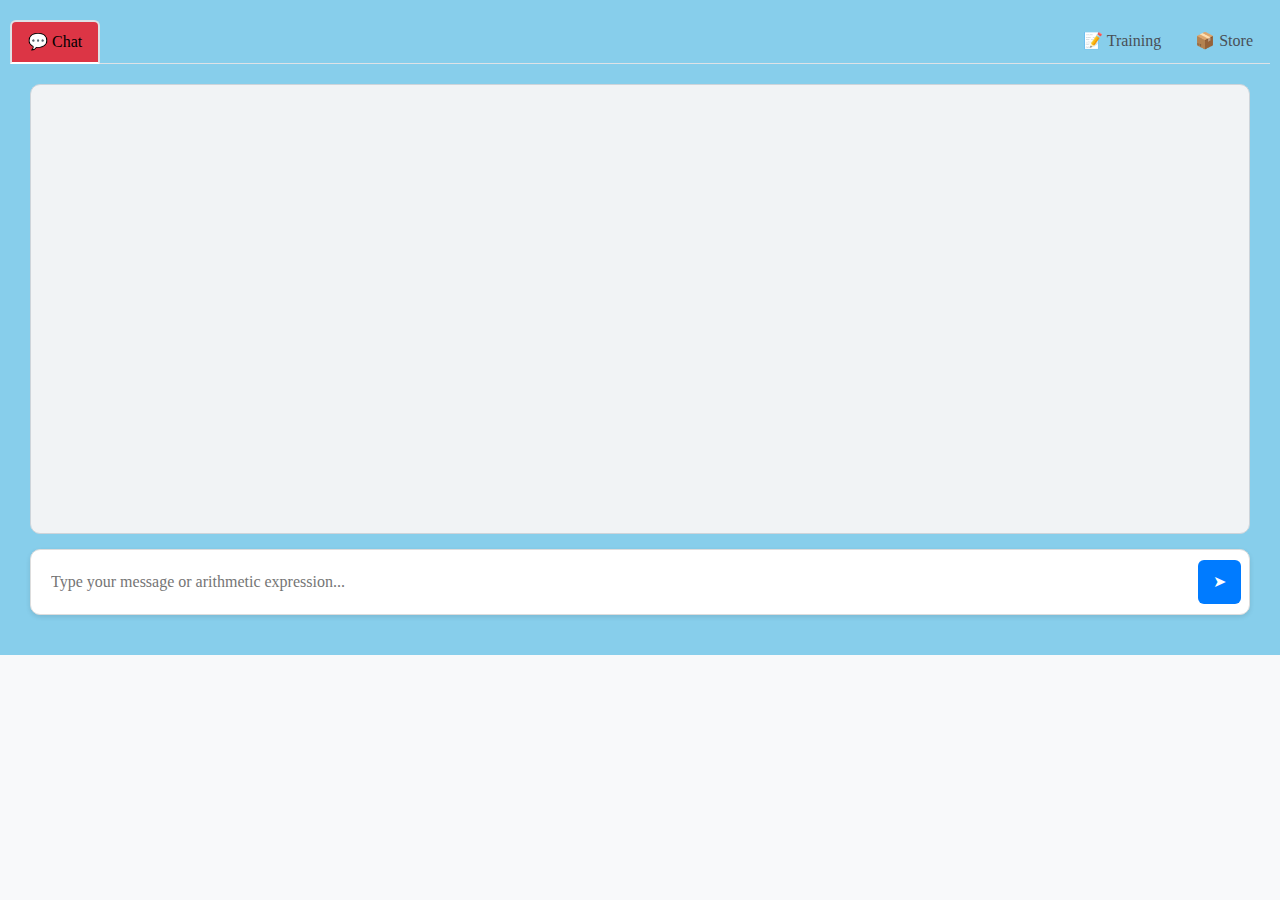
<file: Backup Works/index.html>
<!DOCTYPE html>
<html lang="en">

<head>
    <meta charset="UTF-8">
    <title>Advanced AI Chatbot</title>
    <link href="https://cdn.jsdelivr.net/npm/bootstrap@5.3.2/dist/css/bootstrap.min.css" rel="stylesheet">
    <link rel="stylesheet" href="index.css">
    <!-- <script src="https://unpkg.com/compromise@14.9.0/builds/compromise.min.js"></script> Compromise.js -->
</head>

<body>
    <div id="notification-bar"></div>
    <div class="container1">
        <ul class="nav nav-tabs">
            <li class="nav-item ">
                <a class="nav-link bg-danger active" data-bs-toggle="tab" href="#chat-tab">💬 Chat</a>
            </li>
            <div class="ms-auto d-flex">
                <li class="nav-item">
                    <a class="nav-link" data-bs-toggle="tab" href="#training-tab">📝 Training</a>
                </li>
                <li class="nav-item">
                    <a class="nav-link" data-bs-toggle="tab" href="#json-tab">📦 Store</a>
                </li>
            </div>
        </ul>

        <div class="tab-content">
            <div class="tab-pane fade show active" id="chat-tab">
                <div id="chat-box"></div>
                <div style="display: flex; align-items: center; background: #ffffff; border: 1px solid #ddd; border-radius: 10px; padding: 8px; width: 100%; box-shadow: 0 2px 5px rgba(0, 0, 0, 0.1);">
                    <input type="text" id="chat-input" placeholder="Type your message or arithmetic expression..." style="flex: 1; padding: 12px; border: none; outline: none; font-size: 16px; background: transparent;">
                    <button id="chat-send" style="background: #007bff; color: #fff; border: none; padding: 10px 15px; border-radius: 6px; cursor: pointer; font-size: 16px; transition: 0.3s;">
                        ➤
                    </button>
                </div>

            </div>
            <div class="tab-pane fade" id="training-tab">
                <div class="text-center">
                    <button id="install-conversation" class="btn btn-success">
                        Install Training<br><span style="font-size:10px;">Simple Conversation only</span>
                        <div class="progress d-none">
                            <div class="progress-bar" role="progressbar"></div>
                        </div>
                    </button>
                    <button class="btn btn-danger m-2" id="reset-all-training">🔄 Reset All Training Data</button>
                    <button id="install-dictionary" class="btn btn-primary">
                        Install Dictionary<br><span style="font-size:10px;">JKNOQUVWXYZ only</span>
                        <div class="progress d-none">
                            <div class="progress-bar" role="progressbar"></div>
                        </div>
                    </button>
                </div>
                <hr>
                <h3>Add Training Q: & Ans: </h3>
                <div class="input-group mb-3">
                    <input type="text" class="form-control" id="train-question" placeholder="Enter question">
                    <input type="text" class="form-control" id="train-answer" placeholder="Enter answer">
                </div>
                <div class="mb-3 text-center">
                    <button class="btn btn-primary" id="train-save">💾 Save</button>
                    <button class="btn btn-secondary" id="train-undo">↩ Undo</button>
                </div>
                <hr>
                <h3>Custom Data Input
                    <a style="font-size:12px;color:red;font-style:italic;">📦 Go to <span style="font-size:20px;color:green;">Store</span> for more files collection.</a>
                </h3>
                <div class="mb-3">
                    <div class="input-group">
                        <input type="file" class="form-control" id="json-file-input" accept=".json" multiple>
                        <button class="btn btn-warning ms-2 px-3" id="clear-files">🗑 Unimport</button>
                    </div>
                </div>
                <hr>
                <div id="training-count">Training Data Count: 0</div>
                <hr>
                <h3>User Training Data</h3>
                <div id="training-list" class="mt-2"></div>
            </div>
            <div class="tab-pane fade" id="json-tab">
                <h3>JSON Data Hub</h3>
                <div class="d-flex justify-content-center gap-3 mt-2 mb-2">
                    <a href="https://drive.google.com/uc?export=download&id=10td4KBrArO45XstnPfFbRInGb_mXwSRy" class="btn btn-primary" download>Download Dictionary</a>
                </div>
                <hr class="mb-5">
                <div class="p-4 border rounded shadow">
                    <h2 class="mb-4 text-center">Universal Training Data Generator</h2>
                    <div class="mb-3">
                        <label for="topicInput" class="form-label">Enter a Topic:</label>
                        <input type="text" id="topicInput" class="form-control" placeholder="e.g., Emojis with emotion names">
                    </div>
                    <div class="mb-3 input-group">
                        <label class="form-label">Select Search Engine:........</label>
                        <div class="toggle-switch">
                            <input type="checkbox" id="searchEngineToggle">
                            <label for="searchEngineToggle" class="slider"></label>
                        </div>
                    </div>
                    <button class="btn btn-primary w-100 mb-2" onclick="generatePrompt()">Generate & Search</button>
                    <textarea id="textInput" placeholder="✍️ Paste your JSON here...
                    
Guide: 
1️⃣ Firstly, enter a topic and click 'Generate & Search.'  
2️⃣ Copy the code from the AI response.  
3️⃣ Paste it here and click 'Download.'  

Use Universal Training Data Generator to generate a custom JSON dataset." style="width:100%; height:300px; resize:none; border-radius:10px; padding:10px; border:2px solid #ddd; font-family:monospace; background:#e3e6ba;"></textarea>
                    <div style="display:flex; gap:10px; margin-top:10px;">
                        <button onclick="pasteText()" style="flex:1; padding:10px; border:none; background:#6c757d; color:#fff; border-radius:5px; cursor:pointer; font-size:16px;">📋 Paste</button>
                        <button onclick="clearAndPaste()" style="flex:1; padding:10px; border:none; background:#ffc107; color:#000; border-radius:5px; cursor:pointer; font-size:16px;">🧹 Clear & Paste</button>
                    </div>
                    <button onclick="downloadJSON()" style="width:100%; padding:10px; margin-top:10px; border:none; background:#007bff; color:#fff; border-radius:5px; cursor:pointer; font-size:16px;">💾 Download JSON</button>
                </div>


                <div id="json-list" class="mt-2"></div>
            </div>
        </div>
    </div>
    <script src="https://cdn.jsdelivr.net/npm/bootstrap@5.3.2/dist/js/bootstrap.bundle.min.js"></script>
    <script>
        async function pasteText() {
            try {
                const text = await navigator.clipboard.readText();
                document.getElementById("textInput").value += text;
            } catch (err) {
                alert("⚠️ Failed to paste. Allow clipboard access.");
            }
        }

        async function clearAndPaste() {
            try {
                const text = await navigator.clipboard.readText();
                document.getElementById("textInput").value = text;
            } catch (err) {
                alert("⚠️ Failed to paste. Allow clipboard access.");
            }
        }

        function downloadJSON() {
            const text = document.getElementById("textInput").value.trim();
            if (!text) {
                alert("⚠️ Please paste JSON text!");
                return;
            }
            const blob = new Blob([text], {
                type: "application/json"
            });
            const link = document.createElement("a");
            link.href = URL.createObjectURL(blob);
            link.download = "data.json";
            link.click();
        }
    </script>
    <script>
        // --- Notification Bar Functions ---
        const notificationBar = document.getElementById('notification-bar');
        let notificationTimeout;

        function showNotification(message, type = 'normal', duration = 3000) {
            notificationBar.textContent = message;
            notificationBar.className = 'show';
            if (type) {
                notificationBar.classList.add(type);
            }

            clearTimeout(notificationTimeout);
            notificationTimeout = setTimeout(() => {
                notificationBar.classList.remove('show', 'alert', 'confirm', 'warning', 'info'); //Added info here to remove class
            }, duration);
        }

        function fixGrammar(text) {
            try {
                const doc = nlp(text);
                return doc.text();
            } catch (e) {
                console.error("Grammar fix error:", e);
                return text;
            }
        }

        function generatePrompt() {
            const topic = document.getElementById("topicInput").value.trim();
            if (!topic) {
                showNotification("Please enter a topic.", 'warning');
                return;
            }

            const prompt = `Generate 50 training data for AI about ${topic} in this exact JSON format: [ {"question":"hello", "answer":"Hello there! How can I help you?"}, {"question":"how are you", "answer":"I'm doing well, thank you!"} ]`;
            const searchEngine = document.getElementById("searchEngineToggle").checked ? 'perplexity' : 'chatGPT';
            let searchUrl;
            if (searchEngine === 'perplexity') {
                searchUrl = `https://www.perplexity.ai/search?q=${encodeURIComponent(prompt)}`;
            } else {
                searchUrl = `https://chatgpt.com/?hints=search&q=${encodeURIComponent(prompt)}`;
            }
            window.open(searchUrl, '_blank', 'width=800,height=600');
        }

        var defaultTraining = [];

        var lastAdded = [];
        var pendingSuggestion = null;
        var pendingAnswer = null;
        var negativeConfirmations = [
            "no", "nah", "nope", "noo", "nuh-uh", "never", "not really",
            "no way", "no thanks", "nopeee", "naah", "nay", "uh-uh",
            "absolutely not", "not at all", "negative", "incorrect",
            "that's wrong", "not this time", "not quite", "definitely not"
        ];

        function cleanQuestion(text) {
            var stopwords = ["what", "why", "who", "when", "where", "how", "is"];
            return text.toLowerCase().split(" ").filter(word => !stopwords.includes(word)).join(" ");
        }

        function baseSimilarity(s1, s2) {
            s1 = cleanQuestion(s1).split(/\s+/);
            s2 = cleanQuestion(s2).split(/\s+/);
            var set1 = new Set(s1),
                set2 = new Set(s2),
                common = 0;
            set1.forEach(function(word) {
                if (set2.has(word)) common++;
            });
            var avg = (set1.size + set2.size) / 2;
            return (common / avg) * 100;
        }

        function levenshtein(a, b) {
            var matrix = [];
            for (var i = 0; i <= b.length; i++) {
                matrix[i] = [i];
            }
            for (var j = 0; j <= a.length; j++) {
                matrix[0][j] = j;
            }
            for (var i = 1; i <= b.length; i++) {
                for (var j = 1; j <= a.length; j++) {
                    if (b.charAt(i - 1) === a.charAt(j - 1)) {
                        matrix[i][j] = matrix[i - 1][j - 1];
                    } else {
                        matrix[i][j] = Math.min(matrix[i - 1][j - 1] + 1, Math.min(matrix[i][j - 1] + 1, matrix[i - 1][j] + 1));
                    }
                }
            }
            return matrix[b.length][a.length];
        }

        function fuzzySimilarity(s1, s2) {
            var baseSim = baseSimilarity(s1, s2);
            var lev = levenshtein(s1.toLowerCase(), s2.toLowerCase());
            var maxLen = Math.max(s1.length, s2.length);
            var fuzzyScore = 100 * (1 - lev / maxLen);
            return (baseSim + fuzzyScore) / 2;
        }

        function computeSimilarity(input, entry) {
            var simQ = fuzzySimilarity(input, entry.question);
            var simA = fuzzySimilarity(input, entry.answer);
            return {
                questionSim: simQ,
                answerSim: simA
            };
        }

        function displayMessage(msg, sender) {
            var div = document.createElement("div");
            div.className = "message " + sender;
            div.innerText = msg;
            document.getElementById("chat-box").appendChild(div);
            document.getElementById("chat-box").scrollTop = document.getElementById("chat-box").scrollHeight;
        }

        function evaluateExpression(exp) {
            try {
                // Handle percentage calculations first
                if (exp.includes('%')) {
                    // Handle "X% of Y" format
                    if (exp.toLowerCase().includes('of')) {
                        const parts = exp.toLowerCase().split('of').map(part => part.trim());
                        const percentage = parseFloat(parts[0]);
                        const value = parseFloat(parts[1]);
                        if (!isNaN(percentage) && !isNaN(value)) {
                            return (percentage / 100) * value;
                        }
                    }
                    // Handle regular percentage calculations
                    exp = exp.replace(/(\d+(?:\.\d+)?)\s*%/g, (match, num) => `(${num}/100)`);
                }

                // Handle multiple powers (right to left)
                if (exp.includes('^')) {
                    const parts = exp.split('^');
                    let result = parts[parts.length - 1];
                    for (let i = parts.length - 2; i >= 0; i--) {
                        result = Math.pow(parseFloat(parts[i]), parseFloat(result));
                    }
                    return result;
                }

                // Handle factorial calculations with brackets
                if (exp.includes('!')) {
                    exp = exp.replace(/(\d+)!/g, (match, num) => factorial(parseInt(num)));
                }

                // Handle brackets first
                exp = exp.replace(/\(([^()]+)\)/g, (match, group) => {
                    return evaluateExpression(group);
                });

                // Regular evaluation
                return new Function('return ' + exp)();
            } catch (e) {
                return null;
            }
        }

        function isArithmetic(input) {
            // Enhanced pattern to detect calculations anywhere in the text
            return /[0-9+\-*/().\s%!^]+/.test(input);
        }

        function extractArithmetic(input) {
            // Updated regex to better handle percentage calculations
            const pattern = /(\d+\.?\d*\s*%(?:\s+of\s+\d+\.?\d*)?)|(\d+\.?\d*(?:[-+*/%\^!]|\*\*)\d+\.?\d*(?:[-+*/%]|\*\*)*\d*\.?\d*)|(\d+!)/g;
            const matches = input.match(pattern);

            // Also look for factorial written in words
            const factPattern = /factorial\s+of\s+(\d+)/i;
            const factMatch = input.match(factPattern);

            if (factMatch) {
                matches ? matches.push(factMatch[1] + '!') : matches = [factMatch[1] + '!'];
            }

            return matches || null;
        }

        var positiveConfirmations = [
            "yes", "ya", "yaa", "ok", "okay", "hmm", "yep", "yess", "ya",
            "yup", "yupp", "yuppp", "yuh", "yah", "aye", "mhmm", "okk",
            "oky", "okie", "sure", "alright", "right", "yasss"
        ];

        function factorial(n) {
            if (n === 0) return 1;
            let fact = 1;
            for (let i = 1; i <= n; i++) {
                fact *= i;
            }
            return fact;
        }


        function getResponse(input) {
            input = input.trim().toLowerCase().replace(/[?,]/g, '');
            input = fixGrammar(input);

            // Handle pending suggestions first
            if (pendingSuggestion) {
                var confirmation = input.toLowerCase();

                if (positiveConfirmations.includes(confirmation)) {
                    var ans = pendingAnswer;
                    pendingSuggestion = null;
                    pendingAnswer = null;
                    return ans;
                } else if (negativeConfirmations.includes(confirmation)) {
                    pendingSuggestion = null;
                    pendingAnswer = null;
                    return "Okay, I will try a different approach.";
                }
            }

            // Look for calculations in the input
            if (isArithmetic(input)) {
                const expressions = extractArithmetic(input);
                if (expressions) {
                    let results = [];
                    expressions.forEach(expr => {
                        let result;
                        if (expr.includes('!')) {
                            // Handle factorial
                            const num = parseInt(expr);
                            if (num >= 0 && num <= 20) {
                                result = `Factorial calculation:\n${expr} = ${factorial(num)}`;
                            } else {
                                result = `Factorial is only supported for non-negative integers up to 20`;
                            }
                        } else if (expr.includes('^')) {
                            // Handle powers
                            const calculated = evaluateExpression(expr);
                            result = `Power calculation:\n${expr} = ${calculated}`;
                        } else {
                            // Handle other arithmetic
                            const calculated = evaluateExpression(expr);
                            if (calculated !== null && !isNaN(calculated)) {
                                result = `${expr}\n= ${calculated}`;
                            }
                        }
                        if (result) results.push(result);
                    });

                    if (results.length > 0) {
                        return results.join('\n\n----------------------------------------\n\n');
                    }
                }
            }

            // Multi-word response handling
            const words = input.split(/[;.\s]+/);
            let wordResponses = [];
            let currentTrainingData = defaultTraining.concat(totalTrainingData);

            // Word-by-word search with improved formatting
            if (words.length > 1) {
                words.forEach(word => {
                    if (!word) return;
                    let maxSimQWord = 0;
                    let bestEntryWord = null;

                    currentTrainingData.forEach(entry => {
                        const sims = computeSimilarity(word, entry);
                        if (sims.questionSim > maxSimQWord) {
                            maxSimQWord = sims.questionSim;
                            bestEntryWord = entry;
                        }
                    });

                    if (maxSimQWord >= 50 && bestEntryWord) {
                        wordResponses.push(`${word}:\n---------------------\n${bestEntryWord.answer}`);
                    }
                });

                if (wordResponses.length > 0) {
                    return wordResponses.join('\n\n======================\n\n');
                }
            }

            // Original Single-word/Phrase Logic with reverse search
            var maxSimQ = 0,
                maxSimA = 0,
                bestEntry = null,
                bestAnswerEntry = null;
            let matchingEntries = [];

            for (var i = 0; i < currentTrainingData.length; i++) {
                var sims = computeSimilarity(input, currentTrainingData[i]);

                // Check question similarity
                if (sims.questionSim > maxSimQ) {
                    maxSimQ = sims.questionSim;
                    bestEntry = currentTrainingData[i];
                    matchingEntries = [bestEntry];
                } else if (sims.questionSim === maxSimQ && maxSimQ > 0) {
                    matchingEntries.push(currentTrainingData[i]);
                }

                // Check answer similarity
                if (sims.answerSim > maxSimA) {
                    maxSimA = sims.answerSim;
                    bestAnswerEntry = currentTrainingData[i];
                }
            }

            if (maxSimQ >= 50) {
                if (matchingEntries.length > 1) {
                    return matchingEntries.map(entry => entry.answer).join('\n\n');
                } else if (bestEntry) {
                    return bestEntry.answer;
                }
            } else if (maxSimA >= 60 && maxSimA > maxSimQ && bestAnswerEntry) {
                pendingSuggestion = bestAnswerEntry.answer;
                pendingAnswer = bestAnswerEntry.question;
                return "Did you mean to ask about:\n\"" + bestAnswerEntry.question + "\"?\nType 'yes' to confirm.";
            } else if (maxSimQ > 30 && maxSimQ < 50 && bestEntry) {
                pendingSuggestion = bestEntry.question;
                pendingAnswer = bestEntry.answer;
                return "Did you mean:\n\"" + bestEntry.question + "\"?\nType 'yes' to confirm.";
            }

            // If no match found, try reverse search in answers
            let bestReverseMatch = null;
            let maxReverseSimA = 0;

            currentTrainingData.forEach(entry => {
                const reverseSimA = fuzzySimilarity(input, entry.answer);
                if (reverseSimA > maxReverseSimA) {
                    maxReverseSimA = reverseSimA;
                    bestReverseMatch = entry;
                }
            });

            if (maxReverseSimA >= 70 && bestReverseMatch) {
                return "Based on your input, you might be interested in:\n" + bestReverseMatch.question;
            }

            return "I'm sorry, I don't understand. Can you try rephrasing?";
        }

        function handleSingleWord(input) {
            let currentTrainingData = defaultTraining.concat(totalTrainingData);
            let maxSimQ = 0,
                maxSimA = 0,
                bestEntry = null,
                bestAnswerEntry = null;

            currentTrainingData.forEach(entry => {
                const sims = computeSimilarity(input, entry);
                if (sims.questionSim > maxSimQ) {
                    maxSimQ = sims.questionSim;
                    bestEntry = entry;
                }
                if (sims.answerSim > maxSimA) {
                    maxSimA = sims.answerSim;
                    bestAnswerEntry = entry;
                }
            });

            if (maxSimQ >= 50 && bestEntry) {
                return bestEntry.answer;
            } else if (maxSimA >= 60 && maxSimA > maxSimQ && bestAnswerEntry) {
                pendingSuggestion = bestAnswerEntry.answer;
                pendingAnswer = bestAnswerEntry.question;
                return "Did you mean to ask about:\n\"" + bestAnswerEntry.question + "\"?\nType 'yes' to confirm.";
            }

            return "I'm sorry, I don't understand. Can you try rephrasing?";
        }

        function handleMultiWord(input) {
            const words = input.split(/[;.\s]+/);
            let wordResponses = [];
            let currentTrainingData = defaultTraining.concat(totalTrainingData);

            words.forEach(word => {
                if (!word) return;
                let maxSimQWord = 0;
                let bestEntryWord = null;

                currentTrainingData.forEach(entry => {
                    const sims = computeSimilarity(word, entry);
                    if (sims.questionSim > maxSimQWord) {
                        maxSimQWord = sims.questionSim;
                        bestEntryWord = entry;
                    }
                });

                if (maxSimQWord >= 50 && bestEntryWord) {
                    wordResponses.push(`${word}:\n---------------------\n${bestEntryWord.answer}`);
                }
            });

            return wordResponses.length > 0 ?
                wordResponses.join('\n\n======================\n\n') :
                "I'm sorry, I don't understand. Can you try rephrasing?";
        }

        function typeResponse(message, div) {
            let index = 0;
            const speed = 20;
            const output = div;
            const cursorSpan = document.createElement('span');
            cursorSpan.className = 'cursor';
            div.appendChild(cursorSpan);

            function typeCharacter() {
                if (index < message.length) {
                    div.insertBefore(document.createTextNode(message.charAt(index)), cursorSpan);
                    index++;
                    setTimeout(typeCharacter, speed);
                } else {
                    cursorSpan.remove();
                }
            }
            typeCharacter();
        }

        const sendMessage = () => {
            var input = document.getElementById("chat-input").value;
            if (!input) return;

            displayMessage(input, "user");
            document.getElementById("chat-input").value = "";

            const thinkingDiv = document.createElement("div");
            thinkingDiv.className = "message bot";
            thinkingDiv.innerHTML = "Thinking... <span class='cursor'></span>";
            document.getElementById("chat-box").appendChild(thinkingDiv);
            document.getElementById("chat-box").scrollTop = document.getElementById("chat-box").scrollHeight;

            setTimeout(() => {
                const resp = getResponse(input);
                thinkingDiv.remove();

                const responseDiv = document.createElement("div");
                responseDiv.className = "message bot";
                document.getElementById("chat-box").appendChild(responseDiv);
                document.getElementById("chat-box").scrollTop = document.getElementById("chat-box").scrollHeight;
                typeResponse(resp, responseDiv);
            }, 500);
        }

        document.getElementById("chat-send").addEventListener("click", sendMessage);

        document.getElementById("chat-input").addEventListener("keypress", function(e) {
            if (e.key === "Enter") {
                e.preventDefault();
                sendMessage();
            }
        });

        function readJsonFromFile(file) {
            return new Promise((resolve, reject) => {
                const reader = new FileReader();
                reader.onload = (e) => {
                    try {
                        const jsonData = JSON.parse(e.target.result);
                        resolve(jsonData);
                    } catch (err) {
                        reject(err);
                    }
                };
                reader.onerror = () => reject(new Error("Failed to read file"));
                reader.readAsText(file);
            });
        }

        function arrayToJsonString(jsonData) {
            return JSON.stringify(jsonData, null, 2);
        }

        let currentPage = 1;
        const itemsPerPage = 50;
        let totalTrainingData = [];
        let uploadedFiles = [];

        function renderTrainingList(page = 1) {
            currentPage = page;
            const totalPages = Math.ceil(totalTrainingData.length / itemsPerPage);
            var list = document.getElementById("training-list");
            list.innerHTML = "";
            const startIndex = (currentPage - 1) * itemsPerPage;
            const endIndex = startIndex + itemsPerPage;
            const pageData = totalTrainingData.slice(startIndex, endIndex);

            for (let i = 0; i < pageData.length; i++) {
                const realIndex = startIndex + i;
                var div = document.createElement("div");
                div.innerHTML = "<p><b>Q:</b> " + pageData[i].question + "</p> <br>" +
                    "<button data-index='" + realIndex + "' class='edit-btn'>✏️ Edit</button> " +
                    "<button data-index='" + realIndex + "' class='delete-btn'>🗑 Delete</button>";
                list.appendChild(div);
            }
            document.getElementById("training-count").innerText =
                `Training Data Count: ${totalTrainingData.length}, Showing page ${currentPage} of ${totalPages}`;
        }

        const addPaginationControls = () => {
            const trainingListContainer = document.getElementById("training-tab");
            const prevButton = document.createElement("button");
            prevButton.textContent = "Previous";
            prevButton.classList.add("btn", "btn-secondary", "m-2");
            prevButton.addEventListener("click", () => {
                if (currentPage > 1) {
                    renderTrainingList(currentPage - 1);
                }
            });
            const nextButton = document.createElement("button");
            nextButton.textContent = "Next";
            nextButton.classList.add("btn", "btn-secondary", "m-2");
            prevButton.addEventListener("click", () => {
                if (currentPage > 1) {
                    renderTrainingList(currentPage - 1);
                }
            });
            nextButton.addEventListener("click", () => {
                const totalPages = Math.ceil(totalTrainingData.length / itemsPerPage);
                if (currentPage < totalPages) {
                    renderTrainingList(currentPage + 1);
                }
            });
            const existingControls = document.getElementById("pagination-controls");
            if (existingControls) {
                existingControls.remove();
            }
            const controlsContainer = document.createElement("div");
            controlsContainer.id = "pagination-controls";
            controlsContainer.classList.add("d-flex", "justify-content-center", "mt-3");
            controlsContainer.appendChild(prevButton);
            controlsContainer.appendChild(nextButton);
            trainingListContainer.appendChild(controlsContainer);
        }

        document.getElementById("json-file-input").addEventListener("change", async function(event) {
            const files = event.target.files;
            if (files) {
                for (const file of files) {
                    try {
                        const jsonData = await readJsonFromFile(file);

                        if (Array.isArray(jsonData)) {
                            totalTrainingData = totalTrainingData.concat(jsonData);

                            uploadedFiles.push(file.name);
                            localStorage.setItem('uploadedFiles', JSON.stringify(uploadedFiles));
                            showNotification(`JSON file ${file.name} imported successfully!`, 'confirm');
                        } else {
                            showNotification(`Invalid JSON format in file ${file.name}: Expected an array.`, 'alert');
                        }

                    } catch (err) {
                        showNotification(`Error reading JSON file ${file.name}: ${err.message}`, 'alert');
                    }
                }
                renderTrainingList();
                addPaginationControls();
            }
        });
        document.getElementById("train-save").addEventListener("click", function() {
            var q = document.getElementById("train-question").value.trim();
            var a = document.getElementById("train-answer").value.trim();
            if (!q || !a) return;
            const entry = {
                question: q,
                answer: a
            };
            totalTrainingData.push(entry);
            document.getElementById("train-question").value = "";
            document.getElementById("train-answer").value = "";
            renderTrainingList(currentPage);
            addPaginationControls();
            saveDataToFile();
            showNotification('Training data saved!', 'confirm');
        });
        document.getElementById("training-list").addEventListener("click", function(e) {
            if (e.target.className.indexOf("edit-btn") !== -1) {
                var index = e.target.getAttribute("data-index");
                var newQ = prompt("Edit question:", totalTrainingData[index].question);
                var newA = prompt("Edit answer:", totalTrainingData[index].answer);
                if (newQ !== null && newA !== null) {
                    totalTrainingData[index] = {
                        question: newQ,
                        answer: newA
                    };
                    renderTrainingList(currentPage);
                    saveDataToFile();
                    showNotification('Training data updated!', 'confirm');
                }
            }
            if (e.target.className.indexOf("delete-btn") !== -1) {
                var index = e.target.getAttribute("data-index");
                if (confirm("Delete this entry?")) {
                    totalTrainingData.splice(index, 1);
                    renderTrainingList(currentPage);
                    addPaginationControls();
                    saveDataToFile();
                    showNotification('Training data deleted!', 'warning');
                }
            }
        });

        document.getElementById("reset-all-training").addEventListener("click", function() {
            if (confirm("Are you sure you want to reset all training data? This action cannot be undone.")) {
                totalTrainingData = [];
                defaultTraining = [];
                localStorage.removeItem("trainingData");
                renderTrainingList();
                addPaginationControls();
                saveDataToFile();
                showNotification('All training data reset and cache cleared!', 'warning');
            }
        });
        const saveDataToFile = () => {
            var fileInput = document.getElementById("json-file-input");
            if (fileInput.files.length === 0) {
                showNotification("No file selected. Please upload a JSON file first.", 'alert');
                return;
            }
            var file = fileInput.files[0];
            if (!file) {
                showNotification("No file selected. Please upload a JSON file first.", 'alert');
                return;
            }
            if (!file.name.endsWith(".json")) {
                showNotification("Invalid file format. Please upload a JSON file.", 'alert');
                return;
            }
            const arrayToJson = arrayToJsonString(totalTrainingData);
            const blob = new Blob([arrayToJson], {
                type: "application/json"
            });
            const url = URL.createObjectURL(blob);
            const a = document.createElement('a');
            a.href = url;
            a.download = file.name;
            document.body.appendChild(a);
            a.click();
            document.body.removeChild(a);
            URL.revokeObjectURL(url);
            showNotification('Training data exported to JSON file!', 'confirm');
        }
        document.getElementById('clear-files').addEventListener('click', () => {
            uploadedFiles = [];
            localStorage.removeItem('uploadedFiles');
            totalTrainingData = [];
            renderTrainingList();
            addPaginationControls();
            showNotification('Cleared all added files.', 'warning');
        });
        var tabs = document.querySelectorAll(".tab");
        tabs.forEach(function(tab) {
            tab.addEventListener("click", function() {
                tabs.forEach(function(t) {
                    t.classList.remove("active");
                });
                tab.classList.add("active");
                var target = tab.getAttribute("data-bs-toggle");
                document.querySelectorAll(".tab-pane").forEach(function(sec) {
                    sec.classList.remove("show", "active");
                    if (sec.id === target.substring(1)) sec.classList.add("show", "active");
                });
            });
        });


        const jsonUrl = "https://raw.githubusercontent.com/Sabir-Ali-Mondal/Frontend-AI/main/training_data.json";
        const jsonUrl2 = "https://raw.githubusercontent.com/Sabir-Ali-Mondal/Frontend-AI/main/dictionary.json";

        async function installTrainingData(progressCallback) {
            try {
                // Check cache first
                const cachedData = localStorage.getItem("trainingData");
                if (cachedData) {
                    showNotification("Loading training data from cache...", 'info');
                    const data = JSON.parse(cachedData);
                    progressCallback(100);
                    return data;
                }

                // If not in cache, download
                showNotification("Downloading training data...", 'info');
                const response = await fetch(jsonUrl);
                if (!response.ok) throw new Error("Failed to load training data");

                const data = await response.json();
                localStorage.setItem("trainingData", JSON.stringify(data));
                showNotification("Training data installed successfully!", 'confirm');
                progressCallback(100);
                return data;
            } catch (error) {
                console.error('Installation error:', error);
                showNotification('Failed to install training data: ' + error.message, 'alert');
                throw error;
            }
        }
        async function installTrainingData2(progressCallback) {
            try {
                // Check cache first
                const cachedData = localStorage.getItem("trainingData");
                if (cachedData) {
                    showNotification("Loading training data from cache...", 'info');
                    const data = JSON.parse(cachedData);
                    progressCallback(100);
                    return data;
                }

                // If not in cache, download
                showNotification("Downloading training data...", 'info');
                const response = await fetch(jsonUrl2);
                if (!response.ok) throw new Error("Failed to load training data");

                const data = await response.json();
                localStorage.setItem("trainingData", JSON.stringify(data));
                showNotification("Training data installed successfully!", 'confirm');
                progressCallback(100);
                return data;
            } catch (error) {
                console.error('Installation error:', error);
                showNotification('Failed to install training data: ' + error.message, 'alert');
                throw error;
            }
        }

        // Update the install button handlers
        document.getElementById('install-dictionary').addEventListener('click', async function() {
            const btn = this;
            const progress = btn.querySelector('.progress');
            const progressBar = progress.querySelector('.progress-bar');

            btn.disabled = true;
            progress.classList.remove('d-none');

            try {
                const data = await installTrainingData2((percent) => {
                    progressBar.style.width = percent + '%';
                });

                totalTrainingData = totalTrainingData.concat(data);
                renderTrainingList();
            } catch (e) {
                console.error('Installation error:', e);
            } finally {
                btn.disabled = false;
                progress.classList.add('d-none');
            }
        });

        document.getElementById('install-conversation').addEventListener('click', async function() {
            const btn = this;
            const progress = btn.querySelector('.progress');
            const progressBar = progress.querySelector('.progress-bar');

            btn.disabled = true;
            progress.classList.remove('d-none');

            try {
                const data = await installTrainingData((percent) => {
                    progressBar.style.width = percent + '%';
                });

                defaultTraining = data;
                renderTrainingList();
            } catch (e) {
                console.error('Installation error:', e);
            } finally {
                btn.disabled = false;
                progress.classList.add('d-none');
            }
        });

        // Update loadInitialFiles function
        async function loadInitialFiles() {
            try {
                const cachedData = localStorage.getItem("trainingData");
                if (cachedData) {
                    const data = JSON.parse(cachedData);
                    defaultTraining = data;
                    showNotification("Training data loaded from cache", 'info');
                    renderTrainingList();
                }
            } catch (e) {
                console.error('Error loading cached data:', e);
            }
        }

        // --- Local Storage and Automatic Loading ---
        const loadStoredFiles = async () => {
            const storedFileNames = JSON.parse(localStorage.getItem('uploadedFiles')) || [];

            if (storedFileNames.length > 0) {
                totalTrainingData = [];
                uploadedFiles = storedFileNames;

                const files = document.getElementById('json-file-input').files;

                for (const fileName of storedFileNames) {
                    let jsonData;
                    try {
                        jsonData = await readJsonFromFile(files.item(0));
                        if (Array.isArray(jsonData)) {
                            totalTrainingData = totalTrainingData.concat(jsonData);
                            console.log(`Loaded ${fileName} from local storage.`);
                        } else {
                            console.warn(`Invalid JSON format in local storage for ${fileName}.`);
                        }
                    } catch (e) {
                        console.error(`Error parsing JSON from local storage for ${fileName}:`, e);
                    }
                }
                renderTrainingList();
                addPaginationControls();
            }
        };

        document.addEventListener('DOMContentLoaded', async () => {
            loadInitialFiles(); // Load initial files from URLs directly
            loadStoredFiles(); // Then load user-uploaded files from localStorage
        });
    </script>
</body>

</html>
</file>
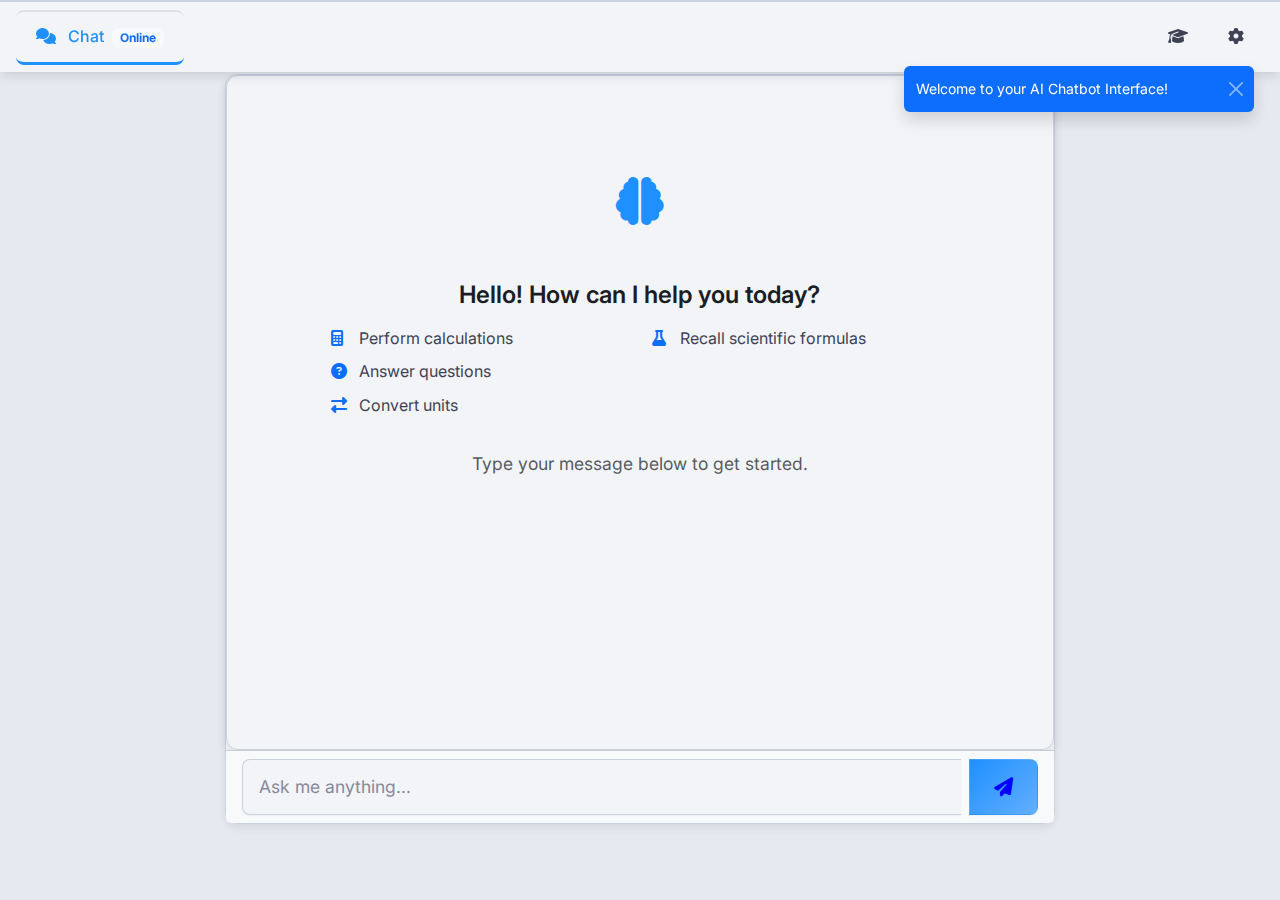
<file: Backup Works/V3/index.html>
<!DOCTYPE html>
<html lang="en">

<head>
    <meta charset="UTF-8">
    <meta name="viewport" content="width=device-width, initial-scale=1.0">
    <title>Sabir's Chatbot Interface</title>
    <link rel="icon" href="https://res.cloudinary.com/dmttn34te/image/upload/v1749298712/Generated_Image_June_07_2025_-_5_45PM_uin2s9.jpg" type="image/jpeg">
    <link href="https://cdn.jsdelivr.net/npm/bootstrap@5.3.2/dist/css/bootstrap.min.css" rel="stylesheet">
    <link href="https://cdnjs.cloudflare.com/ajax/libs/font-awesome/6.4.0/css/all.min.css" rel="stylesheet">
    <link href="style.css" rel="stylesheet">
</head>

<body>
    <!-- Toast Container for Notifications (Bootstrap) -->
    <div class="toast-container position-fixed p-3 top-0 end-0" id="toastPlacement">
        <!-- Toasts will be appended here by JS -->
    </div>

    <div class="container-fluid py-4">
        <!-- Tab Content: Placed first in DOM for flexbox ordering -->
        <div class="tab-content" id="mainTabContent">
            <!-- Chat Tab -->
            <div class="tab-pane fade show active" id="chatTabPane" role="tabpanel" aria-labelledby="chat-tab-btn">
                <div class="row justify-content-center">
                    <div class="col-lg-9 col-xl-8">
                        <div class="card">
                            <div class="card-body p-0">
                                <div class="chat-container" id="chatContainer">
                                    <div class="welcome-message" id="welcomeMessage">
                                        <div class="feature-icon">
                                            <i class="fas fa-brain"></i>
                                        </div>
                                        <h4>Hello! How can I help you today?</h4>
                                        <div class="row text-start justify-content-center mt-3">
                                            <div class="col-md-5">
                                                <ul class="list-unstyled">
                                                    <li><i class="fas fa-calculator text-primary me-2"></i>Perform calculations</li>
                                                    <li><i class="fas fa-question-circle text-primary me-2"></i>Answer questions</li>
                                                    <li><i class="fas fa-exchange-alt text-primary me-2"></i>Convert units</li>
                                                </ul>
                                            </div>
                                            <div class="col-md-5">
                                                <ul class="list-unstyled">
                                                    <li><i class="fas fa-flask text-primary me-2"></i>Recall scientific formulas</li>
                                                </ul>
                                            </div>
                                        </div>
                                        <p class="text-muted mt-3">Type your message below to get started.</p>
                                    </div>
                                    <!-- Messages will be appended here by JS -->
                                </div>
                            </div>
                            <div class="card-footer bg-light">
                                <form id="chatForm" class="d-flex gap-2">
                                    <input type="text" class="form-control form-control-lg" id="messageInput" placeholder="Ask me anything..." autocomplete="off">
                                    <div class="loading-spinner mt-2 align-self-center" id="loadingSpinner" style="display: none;">
                                        <!-- align-self-center -->
                                        <div class="d-flex align-items-center text-primary">
                                            <div class="loader me-2" role="status"></div>
                                        </div>
                                    </div>
                                    <button type="submit" class="btn btn-primary btn-lg" id="sendButton" title="Send Message">
                                        <i class="fas fa-paper-plane" style="color:blue;"></i>
                                    </button>
                                </form>
                            </div>
                        </div>
                    </div>
                </div>
            </div>

            <!-- Training Tab -->
            <div class="tab-pane fade" id="trainingTabPane" role="tabpanel" aria-labelledby="training-tab-btn">
                <div class="row">
                    <div class="col-lg-6">
                        <!-- Prompt Generation Section -->
                        <div class="card mb-4">
                            <div class="card-header">
                                <h5 class="mb-0"><i class="fas fa-lightbulb me-2"></i>Generate Training Prompts</h5>
                            </div>
                            <div class="card-body">
                                <div class="mb-3">
                                    <label for="topicInput" class="form-label">Enter Topic for Prompt:</label>
                                    <input type="text" class="form-control" id="topicInput" placeholder="e.g., Space Exploration, History of AI">
                                </div>
                                <div class="form-check form-switch mb-3">
                                    <input class="form-check-input" type="checkbox" role="switch" id="searchEngineToggle">
                                    <label class="form-check-label" for="searchEngineToggle">Use Perplexity.ai (else ChatGPT)</label>
                                </div>
                                <button class="btn btn-info w-100" id="generatePromptBtn">
                                    <i class="fas fa-rocket me-2"></i>Generate & Search Prompt
                                </button>
                            </div>
                        </div>
                    </div>
                    <div class="col-lg-6">
                        <div class="card mb-4">
                            <div class="card-header">
                                <h5 class="mb-0">
                                    <i class="fas fa-file-code me-2"></i>Bulk Import Training Data (JSON from Text)
                                </h5>
                            </div>
                            <div class="card-body">
                                <p class="small text-muted">
                                    Paste JSON array below. Ensure it's an array of items or an object with "qa_pairs" and/or "calculation_patterns".
                                </p>
                                <textarea id="jsonImportTextArea" rows="8" class="form-control mb-2" placeholder="Paste JSON data here..."></textarea>
                                <button id="importJsonFromTextAreaBtn" class="btn btn-success w-100 mb-2">
                                    <i class="fas fa-upload me-2"></i>Import from Text Area
                                </button>
                                <button id="downloadJsonTemplateBtn" class="btn btn-secondary w-100">
                                    <i class="fas fa-download me-2"></i>Download JSON Template
                                </button>
                            </div>
                        </div>
                    </div>
                    <div class="col-lg-6">
                        <div class="card">
                            <div class="card-body">
                                <pre class="bg-light mt-3 p-2 small rounded border mb-0"><code>Example JSON Structure:
{
  "qa_pairs": [
    {
      "question": "what is javascript",
      "answer": "JavaScript is a programming language."
    }
  ],
  "calculation_patterns": [
    {
      "pattern": "double of {number}",
      "action": "calculate_double",
      "formula": "result = 2 * number",
      "code_snippet": "function double(number) { return 2 * number; }"
    }
  ]
}
Or a simple array of Q&A:
[
  {"question": "q1", "answer": "a1"},
  {"question": "q2", "answer": "a2"}
]</code></pre>

                            </div>
                        </div>
                    </div>
                </div>
            </div>

            <!-- Store/Data & Settings Tab -->
            <div class="tab-pane fade" id="storeTabPane" role="tabpanel" aria-labelledby="store-tab-btn">
                <div class="row">
                    <div class="col-lg-4">
                        <div class="stats-card mb-4">
                            <h5 class="mb-3"><i class="fas fa-chart-pie me-2"></i>Database Overview</h5>
                            <div class="row text-center">
                                <div class="col-4">
                                    <h3 id="totalQACount">0</h3><small>Q&A Pairs</small>
                                </div>
                                <div class="col-4">
                                    <h3 id="totalPatternCount">0</h3><small>Patterns</small>
                                </div>
                                <div class="col-4">
                                    <h3 id="totalMessageCount">0</h3><small>Messages</small>
                                </div>
                            </div>
                        </div>
                        <div class="card mb-4">
                            <div class="card-header">
                                <h5 class="mb-0"><i class="fas fa-cogs me-2"></i>Quick Actions</h5>
                            </div>
                            <div class="card-body">
                                <div class="d-grid gap-2">
                                    <button class="btn btn-outline-info" id="installConversationData"> Install : <i class="fas fa-comments me-2"></i> Talk's and <span style="font-size:10px;">JKNOQUVWXYZ</span></button>
                                    <button class="btn btn-outline-info" id="installDictionaryData"> Install : <i class="fa-solid fa-calculator"></i> Formula's and API's</button>
                                    <div class="card mb-2" id="importProgressCard" style="display: none;">
                                        <div class="card-body p-2">
                                            <!-- Reduced padding -->
                                            <h6 class="mb-2 small"><i class="fas fa-spinner fa-spin me-2"></i>Importing Data...</h6>
                                            <div class="progress" style="height: 15px;">
                                                <!-- Reduced height -->
                                                <div class="progress-bar progress-bar-striped progress-bar-animated bg-success" id="progressBar" role="progressbar" style="width: 0%; font-size: 0.75em;">0%</div>
                                            </div>
                                            <small class="text-muted mt-1 d-block" id="progressText" style="font-size: 0.75em;">Preparing import...</small>
                                        </div>
                                    </div>
                                    <button class="btn btn-outline-success" id="exportAllData"><i class="fas fa-file-export me-2"></i>Export All Data (JSON)</button>
                                    <a href="https://drive.google.com/uc?export=download&id=10td4KBrArO45XstnPfFbRInGb_mXwSRy" class="btn btn-outline-secondary" download target="_blank">
                                        <i class="fas fa-cloud-download-alt me-2"></i> Download Full Dictionary (JSON)
                                    </a>
                                    <label for="importFile" class="btn btn-outline-warning mb-0 w-100"><i class="fas fa-file-import me-2"></i>Import Data (JSON File)</label>
                                    <input type="file" id="importFile" accept=".json" style="display: none;">
                                </div>
                            </div>
                        </div>
                        <div class="card">
                            <div class="card-header">
                                <h5 class="mb-0 text-danger"><i class="fas fa-exclamation-triangle me-2"></i>Danger Zone</h5>
                            </div>
                            <div class="card-body">
                                <div class="d-grid gap-2">
                                    <button class="btn btn-danger" id="clearChatHistory"><i class="fas fa-broom me-2"></i>Clear Chat History</button>
                                    <button class="btn btn-danger" id="resetEntireDatabase"><i class="fas fa-trash-alt me-2"></i>Reset Entire Database</button>
                                </div>
                            </div>
                        </div>
                    </div>
                    <div class="col-lg-8">
                        <div class="card mb-3">
                            <div class="card-header">
                                <h5 class="mb-0"><i class="fas fa-info-circle me-2"></i>System Information</h5>
                            </div>
                            <div class="card-body">
                                <div class="row">
                                    <div class="col-md-6 mb-3">
                                        <h6><i class="fas fa-hdd me-2"></i>Storage Details</h6>
                                        <ul class="list-unstyled">
                                            <li><strong>Type:</strong> IndexedDB</li>
                                            <li><strong>DB Name:</strong> <code id="dbNameValue">AdvancedChatbotDB</code></li>
                                            <li><strong>Version:</strong> <code id="dbVersionValue">1</code></li>
                                            <li><strong>Status:</strong> <span class="badge bg-success" id="dbStatus">Connected</span></li>
                                        </ul>
                                        <h6><i class="fas fa-file-alt me-2"></i>Uploaded Files Log</h6>
                                        <div id="uploadedFilesInfo" style="font-size:0.9em; max-height: 100px; overflow-y:auto;" class="border rounded p-2 bg-light">
                                            <p class="text-muted small mb-0">No files imported yet.</p>
                                        </div>
                                        <button class="btn btn-sm btn-outline-danger mt-2" id="clearUploadedFilesRecords" title="Clear only the records of uploaded files, not the imported data itself.">
                                            <i class="fas fa-eraser me-1"></i> Clear Uploaded Files Log
                                        </button>
                                    </div>
                                    <div class="col-md-6 mb-3">
                                        <h6><i class="fas fa-check-circle me-2"></i>Supported Features</h6>
                                        <ul class="list-unstyled">
                                            <li><i class="fas fa-check text-success me-1"></i> Real-time Q '&' A</li>
                                            <li><i class="fas fa-check text-success me-1"></i> Dynamic Calculations</li>
                                            <li><i class="fas fa-check text-success me-1"></i> Trainable via Bulk JSON</li>
                                            <li><i class="fas fa-check text-success me-1"></i> Stemming & Fuzzy Matching</li>
                                        </ul>
                                        <h6><i class="fas fa-history me-2"></i>Recent Activity Log</h6>
                                        <div id="recentActivity" style="max-height: 150px; overflow-y: auto; font-size: 0.9em;" class="border rounded p-2 bg-light">
                                            <p class="text-muted small mb-0 p-2">No activity logged yet.</p>
                                        </div>
                                    </div>
                                </div>
                            </div>
                        </div>
                        <div class="card">
                            <div class="card-header d-flex justify-content-between align-items-center">
                                <h5 class="mb-0"><i class="fas fa-list-alt me-2"></i>Stored Training Data</h5>
                                <div class="search-box w-50">
                                    <input type="text" class="form-control form-control-sm" id="searchTraining" placeholder="Search training data (not implemented)...">
                                </div>
                            </div>
                            <div class="card-body" style="padding:20px;min-height: 400px; max-height: 60vh; overflow-y: auto;">
                                <ul class="nav nav-pills mb-3" id="trainingDataTabs" role="tablist">
                                    <li class="nav-item" role="presentation">
                                        <button class="nav-link active" id="qa-list-tab-btn" data-bs-toggle="pill" data-bs-target="#qaListPane" type="button" role="tab" aria-controls="qaListPane" aria-selected="true">
                                            Q&A (<span id="qaCount">0</span>)
                                        </button>
                                    </li>
                                    <li class="nav-item" role="presentation">
                                        <button class="nav-link" id="pattern-list-tab-btn" data-bs-toggle="pill" data-bs-target="#patternListPane" type="button" role="tab" aria-controls="patternListPane" aria-selected="false">
                                            Patterns & Calculations (<span id="patternCount">0</span>)
                                        </button>
                                    </li>
                                </ul>
                                <div class="tab-content" id="trainingDataTabContent">
                                    <div class="tab-pane fade show active" id="qaListPane" role="tabpanel" aria-labelledby="qa-list-tab-btn">
                                        <div id="qaList">
                                            <p class="text-muted text-center mt-3">No Q&A data trained yet. Add some using the 'Training' tab.</p>
                                        </div>
                                        <div class="pagination-container mt-3 d-flex justify-content-center" id="qaPagination"></div>
                                    </div>
                                    <div class="tab-pane fade" id="patternListPane" role="tabpanel" aria-labelledby="pattern-list-tab-btn">
                                        <div id="patternList">
                                            <p class="text-muted text-center mt-3">No patterns trained yet. Add some using the 'Training' tab.</p>
                                        </div>
                                        <div class="pagination-container mt-3 d-flex justify-content-center" id="patternPagination"></div>
                                    </div>
                                </div>
                            </div>
                        </div>
                    </div>
                </div>
            </div>
        </div>

        <!-- Tabs: Placed last in DOM for flexbox ordering -->
        <ul class="nav nav-tabs mb-0 d-flex" id="mainTabs" role="tablist">
            <li class="nav-item" role="presentation">
                <button class="nav-link active" id="chat-tab-btn" data-bs-toggle="tab" data-bs-target="#chatTabPane" type="button" role="tab" aria-controls="chatTabPane" aria-selected="true">
                    <i class="fas fa-comments me-2"></i>
                    Chat
                    <span class="badge bg-light text-primary ms-1" id="connectionStatus" title="Connection Status">Online</span>
                </button>
            </li>
            <div class="ms-auto d-flex">
                <li class="nav-item" role="presentation">
                    <button class="nav-link" id="training-tab-btn" data-bs-toggle="tab" data-bs-target="#trainingTabPane" type="button" role="tab" aria-controls="trainingTabPane" aria-selected="false" title="Training">
                        <i class="fas fa-graduation-cap"></i>
                    </button>
                </li>
                <li class="nav-item" role="presentation">
                    <button class="nav-link" id="store-tab-btn" data-bs-toggle="tab" data-bs-target="#storeTabPane" type="button" role="tab" aria-controls="storeTabPane" aria-selected="false" title="Data & Settings">
                        <i class="fas fa-gear"></i>
                    </button>
                </li>
            </div>
        </ul>
    </div>

    <script src="https://cdn.jsdelivr.net/npm/bootstrap@5.3.2/dist/js/bootstrap.bundle.min.js"></script>

    <script>
        // --- CONSOLIDATED SCRIPT ---

        // --- Global State for Conversational Flow & Data (from snippet2) ---
        var pendingSuggestion = null;
        var pendingAnswer = null;

        // --- Constants & Configuration ---
        const DB_NAME = 'AdvancedSynergyChatDB'; // From snippet2
        const DB_VERSION = 1; // Consistent
        const STORES = { // Merged, ensuring all from snippet1 are present
            TRAINING_DATA: 'trainingData',
            CALCULATION_PATTERNS: 'calculationPatterns',
            DEFAULT_TRAINING: 'defaultTrainingData', // From snippet1
            UPLOADED_FILES: 'uploadedFilesLog', // snippet2's name
            CHAT_HISTORY: 'chatHistory'
        };

        const DEFAULT_CONVERSATION_URL = "https://raw.githubusercontent.com/Sabir-Ali-Mondal/Frontend-AI/main/new_data.json";
        const DEFAULT_DICTIONARY_URL = "https://raw.githubusercontent.com/Sabir-Ali-Mondal/Frontend-AI/main/dictionary.json";

        const SIMILARITY_THRESHOLDS = { // From snippet1
            HIGH: 50,
            MEDIUM: 30,
            LOW: 0 // Not directly used in snippet1's getResponse, but kept
        };

        const ITEMS_PER_PAGE_TRAINING = 10; // From snippet2

        // Using snippet2's more comprehensive stopwords list
        const stopwords = [
            "a", "about", "above", "after", "again", "against", "all", "am", "an", "and",
            "any", "are", "aren't", "as", "at", "be", "because", "been", "before", "being",
            "below", "between", "both", "but", "by", "can't", "cannot", "could", "couldn't",
            "did", "didn't", "do", "does", "doesn't", "doing", "don't", "down", "during",
            "each", "few", "for", "from", "further", "had", "hadn't", "has", "hasn't",
            "have", "haven't", "having", "he", "he'd", "he'll", "he's", "her", "here",
            "here's", "hers", "herself", "him", "himself", "his", "how", "how's", "i",
            "i'd", "i'll", "i'm", "i've", "if", "in", "into", "is", "isn't", "it", "it's",
            "its", "itself", "let's", "me", "more", "most", "mustn't", "my", "myself",
            "no", "nor", "not", "of", "off", "on", "once", "only", "or", "other", "ought",
            "our", "ours", "ourselves", "out", "over", "own", "same", "shan't", "she",
            "she'd", "she'll", "she's", "should", "shouldn't", "so", "some", "such",
            "than", "that", "that's", "the", "their", "theirs", "them", "themselves",
            "then", "there", "there's", "these", "they", "they'd", "they'll", "they're",
            "they've", "this", "those", "through", "to", "too", "under", "until", "up",
            "very", "was", "wasn't", "we", "we'd", "we'll", "we're", "we've", "were",
            "weren't", "what", "what's", "when", "when's", "where", "where's", "which",
            "while", "who", "who's", "whom", "why", "why's", "with", "won't", "would",
            "wouldn't", "you", "you'd", "you'll", "you're", "you've", "your", "yours",
            "yourself", "yourselves", "tell", "give", "ask", "explain", "define", "calculate", "compute", "find"
        ];

        // Using snippet2's confirmations (very similar to snippet1's)
        const positiveConfirmations = [
            "yes", "yess", "ya", "yaa", "ok", "okk", "okay", "okayy",
            "oky", "okyy", "hmm", "hmmm", "yep", "yepp", "yup", "yupp",
            "yah", "yahh", "aye", "ayee", "hm", "hmm", "sure", "suure",
            "alright", "alrighty", "right", "rightt", "yass", "yasss"
        ];
        const negativeConfirmations = [
            "no", "nah", "nope", "noo", "nuh-uh", "never", "not really",
            "no way", "no thanks", "nopeee", "naah", "nay", "uh-uh",
            "absolutely not", "not at all", "negative", "incorrect",
            "that's wrong", "not this time", "not quite", "definitely not"
        ];


        // --- UI Element Selectors (from snippet2) ---
        let chatContainer, messageInput, chatForm, loadingSpinner, welcomeMessageDiv,
            qaListDiv, patternListDiv, qaPaginationDiv, patternPaginationDiv,
            totalQACountEl, totalPatternCountEl, totalMessageCountEl,
            qaCountBadge, patternCountBadge, dbNameValueEl, dbVersionValueEl, dbStatusEl,
            recentActivityDiv, uploadedFilesInfoDiv, importProgressCard, progressBar,
            progressText, importFileEl, jsonImportTextArea, topicInput, searchEngineToggle;


        // --- Utility Functions (from snippet2, `notify` replaces `showNotification`) ---
        function delay(ms) {
            return new Promise(resolve => setTimeout(resolve, ms));
        }

        function escapeHtml(unsafe) {
            if (typeof unsafe !== 'string') return String(unsafe);
            return unsafe.replace(/&/g, "&").replace(/</g, "<").replace(/>/g, ">").replace(/"/g, "\"").replace(/'/g, "\'");
        }

        function showBootstrapToast(message, type = 'info', duration = 1000) { // From snippet2
            const toastPlacement = document.getElementById('toastPlacement');
            if (!toastPlacement) {
                console.error("Toast container #toastPlacement not found!");
                alert(message); // Fallback
                return;
            }
            const toastId = 'toast-' + Date.now();
            let bgClass = 'text-bg-' + type;
            let btnCloseClass = 'btn-close-white';
            if (type === 'warning' || type === 'light' || type === 'info') {
                bgClass = 'bg-' + type + ' text-dark';
                btnCloseClass = '';
            } else if (type === 'normal' || type === '') {
                bgClass = 'bg-secondary text-white';
            }

            const toastHTML = `
                <div id="${toastId}" class="toast align-items-center ${bgClass} border-0" role="alert" aria-live="assertive" aria-atomic="true" data-bs-delay="${duration}">
                  <div class="d-flex">
                    <div class="toast-body">${escapeHtml(message)}</div>
                    <button type="button" class="btn-close me-2 m-auto ${btnCloseClass}" data-bs-dismiss="toast" aria-label="Close"></button>
                  </div>
                </div>`;
            toastPlacement.insertAdjacentHTML('beforeend', toastHTML);
            const toastEl = document.getElementById(toastId);
            if (bootstrap && bootstrap.Toast) { // Check if bootstrap is loaded
                const toast = new bootstrap.Toast(toastEl);
                toast.show();
                toastEl.addEventListener('hidden.bs.toast', () => toastEl.remove());
            } else {
                console.warn("Bootstrap Toast component not found, using alert fallback for: " + message);
                alert(message); // Fallback if bootstrap not loaded
                setTimeout(() => toastEl.remove(), duration);
            }
        }
        const notify = showBootstrapToast; // Alias for consistency

        function addActivityLog(message) { // From snippet2
            if (!recentActivityDiv) return;
            const firstChildIsPlaceholder = recentActivityDiv.querySelector('p.text-muted.small.mb-0');
            if (firstChildIsPlaceholder) firstChildIsPlaceholder.remove();

            const logEntry = document.createElement('div');
            logEntry.classList.add('activity-item', 'small', 'border-bottom', 'pb-1', 'mb-1');
            const time = new Date().toLocaleTimeString([], {
                hour: '2-digit',
                minute: '2-digit',
                second: '2-digit'
            });
            logEntry.innerHTML = `<span class="text-muted">[${time}]</span> ${escapeHtml(message)}`;
            recentActivityDiv.insertBefore(logEntry, recentActivityDiv.firstChild);
            if (recentActivityDiv.children.length > 20) recentActivityDiv.removeChild(recentActivityDiv.lastChild);
        }

        // --- IndexedDB Functions (Enhanced with snippet1's onupgradeneeded) ---
        let dbInstance = null;

        function initDB() { // Merged approach
            return new Promise((resolve, reject) => {
                if (dbInstance) {
                    resolve(dbInstance);
                    return;
                }
                const request = indexedDB.open(DB_NAME, DB_VERSION);
                request.onupgradeneeded = (event) => {
                    const db = event.target.result;
                    // Training data store with question index (from snippet1)
                    if (!db.objectStoreNames.contains(STORES.TRAINING_DATA)) {
                        const trainingStore = db.createObjectStore(STORES.TRAINING_DATA, {
                            keyPath: 'id',
                            autoIncrement: true
                        });
                        trainingStore.createIndex('question_idx', 'question', { // snippet2's name
                            unique: false
                        });
                        trainingStore.createIndex('timestamp_idx', 'timestamp', { // snippet2's addition
                            unique: false
                        });
                    }
                    // Calculation patterns store (from snippet1)
                    if (!db.objectStoreNames.contains(STORES.CALCULATION_PATTERNS)) {
                        const calcStore = db.createObjectStore(STORES.CALCULATION_PATTERNS, {
                            keyPath: 'id',
                            autoIncrement: true
                        });
                        calcStore.createIndex('pattern_idx', 'pattern', { // snippet2's name
                            unique: false
                        });
                        calcStore.createIndex('timestamp_idx', 'timestamp', { // snippet2's addition
                            unique: false
                        });
                    }
                    // Default training data store (from snippet1)
                    if (!db.objectStoreNames.contains(STORES.DEFAULT_TRAINING)) {
                        db.createObjectStore(STORES.DEFAULT_TRAINING, {
                            keyPath: 'id',
                            autoIncrement: true
                        });
                    }
                    // Uploaded files metadata store (from snippet1, using snippet2's keyPath)
                    if (!db.objectStoreNames.contains(STORES.UPLOADED_FILES)) {
                        const filesStore = db.createObjectStore(STORES.UPLOADED_FILES, {
                            keyPath: 'filename' // from snippet2
                        });
                        filesStore.createIndex('timestamp_idx', 'timestamp', { // snippet2's name
                            unique: false
                        });
                    }
                    // Chat history store (from snippet1)
                    if (!db.objectStoreNames.contains(STORES.CHAT_HISTORY)) {
                        const chatStore = db.createObjectStore(STORES.CHAT_HISTORY, {
                            keyPath: 'id',
                            autoIncrement: true
                        });
                        chatStore.createIndex('timestamp_idx', 'timestamp', { // snippet2's name
                            unique: false
                        });
                    }
                };
                request.onsuccess = (event) => {
                    dbInstance = event.target.result;
                    dbInstance.onversionchange = function() {
                        dbInstance.close();
                        alert("Database is outdated, please reload the page.");
                        window.location.reload();
                    };
                    resolve(dbInstance);
                };
                request.onerror = (event) => {
                    console.error('IndexedDB initialization error:', event.target.error);
                    reject('IndexedDB initialization error: ' + event.target.error);
                };
            });
        }

        async function dbOperation(storeName, mode, operation, data) { // From snippet2
            const db = await initDB();
            return new Promise((resolve, reject) => {
                if (!db.objectStoreNames.contains(storeName)) {
                    return reject(new Error(`Store ${storeName} does not exist.`));
                }
                const transaction = db.transaction(storeName, mode);
                const store = transaction.objectStore(storeName);
                let request;
                switch (operation) {
                    case 'add':
                        request = store.add(data);
                        break;
                    case 'put':
                        request = store.put(data);
                        break;
                    case 'get':
                        request = store.get(data);
                        break;
                    case 'getAll':
                        request = store.getAll();
                        break;
                    case 'delete':
                        request = store.delete(data);
                        break;
                    case 'clear':
                        request = store.clear();
                        break;
                    default:
                        return reject(new Error('Invalid DB operation.'));
                }
                request.onsuccess = (event) => resolve(event.target.result);
                request.onerror = (event) => reject(event.target.error);
            });
        }
        // Using snippet2's CRUD wrappers
        const addRecord = (s, d) => dbOperation(s, 'readwrite', 'add', d);
        const updateRecord = (s, d) => dbOperation(s, 'readwrite', 'put', d);
        const getRecordById = (s, id) => dbOperation(s, 'readonly', 'get', id);
        const getAllRecords = (s) => dbOperation(s, 'readonly', 'getAll');
        const deleteRecord = (s, id) => dbOperation(s, 'readwrite', 'delete', id);
        const clearStore = (s) => dbOperation(s, 'readwrite', 'clear');

        // Training data specific operations (from snippet1, using general addRecord)
        async function addTrainingData(question, answer) { // From snippet1
            return addRecord(STORES.TRAINING_DATA, {
                question: question.toLowerCase().trim(),
                answer: answer.trim(),
                timestamp: Date.now()
            });
        }
        // Use snippet2's addCalcPatternData for consistency with code_snippet
        const addCalcPatternData = (p, act, f, cs = '') => addRecord(STORES.CALCULATION_PATTERNS, {
            pattern: p.toLowerCase().trim(),
            action: act.trim(),
            formula: f.trim(),
            code_snippet: cs.trim(),
            timestamp: Date.now()
        });
        // addCalculationPattern from snippet1 is now covered by addCalcPatternData

        // --- Migration from localStorage (from snippet1) ---
        async function migrateFromLocalStorage() {
            try {
                const trainingDataLS = localStorage.getItem('trainingData');
                const defaultTrainingDataLS = localStorage.getItem('defaultTrainingData');
                const uploadedFilesLS = localStorage.getItem('uploadedFiles');

                if (!trainingDataLS && !defaultTrainingDataLS && !uploadedFilesLS) {
                    return false; // No migration needed
                }
                notify('Migration from localStorage to IndexedDB in progress...', 'info');

                if (trainingDataLS) {
                    const parsedData = JSON.parse(trainingDataLS);
                    for (const question in parsedData) {
                        if (parsedData.hasOwnProperty(question)) {
                            await addTrainingData(question, parsedData[question]);
                        }
                    }
                }
                if (defaultTrainingDataLS) {
                    const parsedData = JSON.parse(defaultTrainingDataLS);
                    // Assuming parsedData is the actual data, not an object with a 'data' property
                    await addRecord(STORES.DEFAULT_TRAINING, {
                        id: 'migrated_default_qa', // Give it a specific ID
                        data: parsedData, // Store the whole array/object
                        timestamp: Date.now()
                    });
                }
                if (uploadedFilesLS) {
                    const parsedFiles = JSON.parse(uploadedFilesLS);
                    for (const file of parsedFiles) {
                        await addRecord(STORES.UPLOADED_FILES, { // Using snippet2's store name
                            filename: file.name || `migrated_unknown_${Date.now()}`,
                            timestamp: file.timestamp || Date.now(),
                            size: file.size || 0,
                            type: file.type || 'application/json'
                        });
                    }
                }
                localStorage.removeItem('trainingData');
                localStorage.removeItem('defaultTrainingData');
                localStorage.removeItem('uploadedFiles');
                // localStorage.clear(); // Be cautious with full clear if other LS items exist
                notify('Migration complete. Data has been transferred to IndexedDB.', 'success');
                return true;
            } catch (error) {
                console.error('Migration error:', error);
                notify('Error during migration: ' + error.message, 'error');
                return false;
            }
        }

        // --- Core Chatbot Logic (from snippet1, text processing and similarity) ---
        function cleanInput(text, forMatching = true) {
            const cleaned = text.toLowerCase();
            if (forMatching) {
                const words = cleaned.replace(/[?,.;]/g, '').split(/\s+/);
                if (words.length === 1) return words[0]; // Keep the single word, even if it's a stopword
                return words
                    .filter(word => !stopwords.includes(word))
                    .join(' ');
            }
            return cleaned;
        }


        function levenshteinDistance(str1, str2) { // From snippet1
            const s1 = str1 || ""; // Handle null/undefined
            const s2 = str2 || "";
            const matrix = [];
            for (let i = 0; i <= s1.length; i++) {
                matrix[i] = [i];
            }
            for (let j = 0; j <= s2.length; j++) {
                matrix[0][j] = j;
            }
            for (let i = 1; i <= s1.length; i++) {
                for (let j = 1; j <= s2.length; j++) {
                    const cost = s1.charAt(i - 1) === s2.charAt(j - 1) ? 0 : 1;
                    matrix[i][j] = Math.min(
                        matrix[i - 1][j] + 1, // deletion
                        matrix[i][j - 1] + 1, // insertion
                        matrix[i - 1][j - 1] + cost // substitution
                    );
                }
            }
            return matrix[s1.length][s2.length];
        }

        function calculateSimilarity(str1, str2) { // From snippet1
            if (!str1 || !str2) return 0;
            const cleaned1 = cleanInput(str1, true);
            const cleaned2 = cleanInput(str2, true);

            if (!cleaned1 && !cleaned2) return 1; // Both empty after cleaning
            if (!cleaned1 || !cleaned2) return 0; // One empty after cleaning

            if (cleaned1 === cleaned2) return 1;

            const words1 = cleaned1.split(/\s+/);
            const words2 = cleaned2.split(/\s+/);
            let matchingWords = 0;
            const setWords2 = new Set(words2);
            words1.forEach(word => {
                if (setWords2.has(word)) matchingWords++;
            });

            const wordSimilarity = (words1.length + words2.length > 0) ? (2.0 * matchingWords) / (words1.length + words2.length) : 0;

            const levenshtein = levenshteinDistance(cleaned1, cleaned2);
            const maxLength = Math.max(cleaned1.length, cleaned2.length);
            const charSimilarity = maxLength > 0 ? (1 - (levenshtein / maxLength)) : 0;

            return (wordSimilarity * 0.6) + (charSimilarity * 0.4);
        }

        async function findBestMatch(input) { // From snippet1
            const trainingData = await getAllRecords(STORES.TRAINING_DATA);
            if (!trainingData || trainingData.length === 0) return null;

            let bestMatch = null;
            let bestScore = -1; // Initialize to allow 0 score matches

            for (const item of trainingData) {
                // Ensure item.question and item.answer are strings
                const itemQuestion = String(item.question || "");
                const itemAnswer = String(item.answer || "");
                const inputString = String(input || "");

                const questionSimilarity = calculateSimilarity(inputString, itemQuestion);
                const answerSimilarity = calculateSimilarity(inputString, itemAnswer); // Consider if matching answer is desired
                const maxSimilarity = Math.max(questionSimilarity, answerSimilarity);

                if (maxSimilarity > bestScore) {
                    bestScore = maxSimilarity;
                    bestMatch = {
                        item,
                        similarity: bestScore,
                        matchedAnswer: questionSimilarity < answerSimilarity && answerSimilarity > 0.1 // Be somewhat confident it matched answer
                    };
                }
            }
            return bestMatch;
        }

        async function processWordByWord(input) { // From snippet1
            const words = cleanInput(input, false).split(/\s+/); // forMatching=false to keep original word forms
            const results = [];
            const processedWords = new Set();

            const exactMatchWholeInput = await findBestMatch(input); // Check whole input first
            if (exactMatchWholeInput && exactMatchWholeInput.similarity * 100 >= SIMILARITY_THRESHOLDS.HIGH) {
                return exactMatchWholeInput.item.answer; // If strong match for whole, prefer it.
            }

            for (const word of words) {
                if (!stopwords.includes(word.toLowerCase()) && !processedWords.has(word) && word.length > 1) { // Avoid stopwords and short words
                    const match = await findBestMatch(word); // Match individual word
                    if (match && match.similarity * 100 >= SIMILARITY_THRESHOLDS.MEDIUM) {
                        results.push({
                            text: word,
                            answer: match.item.answer,
                            similarity: match.similarity
                        });
                        processedWords.add(word);
                    }
                }
            }
            if (results.length > 0) {
                return results
                    .sort((a, b) => b.similarity - a.similarity)
                    .map(result => `Regarding "${result.text}": ${result.answer}`)
                    .join('\n---\n'); // Use a more distinct separator
            }
            return null;
        }

        // --- Calculation Logic (from snippet1, to be called by getResponse) ---
        function factorial(n) { // From snippet1
            if (n === 0 || n === 1) return 1;
            if (n < 0) return "Factorial is only defined for non-negative integers";
            if (n > 20) return "Number too large for factorial (max 20)"; // Prevent overflow/performance issues
            let result = 1;
            for (let i = 2; i <= n; i++) result *= i;
            return result;
        }

        function isArithmetic(input) { // From snippet1
            const arithmeticRegex = /\d+(\s*[\+\-\*\/\^\%]\s*\d+)+/;
            return arithmeticRegex.test(input);
        }

        function extractArithmetic(input) { // From snippet1
            const matches = input.match(/\d+(\s*[\+\-\*\/\^\%]\s*\d+)+/g);
            return matches ? matches[0] : null;
        }

        function evaluateArithmetic(expression) { // From snippet1
            if (!expression) return null;
            expression = expression.replace(/\^/g, '**').replace(/\%/g, '/100*'); // Basic % handling
            try {
                // Sanitize further: only allow numbers, operators, parentheses, decimal points
                const sanitizedExpression = expression.replace(/[^0-9+\-*/.() ]/g, '');
                if (sanitizedExpression.length === 0) return "Invalid calculation";
                // Avoid direct new Function if possible, but for this limited scope it's common
                const result = new Function(`return ${sanitizedExpression}`)();
                if (isNaN(result) || !isFinite(result)) {
                    return "Invalid calculation result (NaN or Infinity)";
                }
                return result;
            } catch (error) {
                console.error("Error evaluating arithmetic:", error);
                return null; // "Error in calculation"
            }
        }

        async function checkFunctionPatterns(input) { // From snippet1
            // Assumes math.js is loaded if you want to use math.evaluate
            // Add <script src="https://cdnjs.cloudflare.com/ajax/libs/mathjs/11.8.0/math.min.js">
            try {
                if (typeof math !== 'undefined') {
                    try {
                        let mathInput = input
                            .replace(/what is/gi, '')
                            .replace(/calculate/gi, '')
                            .replace(/times/gi, '*')
                            .replace(/multiplied by/gi, '*')
                            .replace(/divided by/gi, '/')
                            .replace(/plus/gi, '+')
                            .replace(/minus/gi, '-')
                            .replace(/squared/gi, '^2')
                            .replace(/cubed/gi, '^3')
                            .trim();
                        if (isArithmetic(mathInput)) { // Only evaluate if it looks like an expression
                            const result = math.evaluate(mathInput);
                            if (result !== undefined && typeof result !== 'function' && !isNaN(parseFloat(result))) {
                                return result;
                            }
                        }
                    } catch (e) {
                        // console.log("Not a direct math.js expression, continuing to patterns");
                    }
                }

                const patterns = await getAllRecords(STORES.CALCULATION_PATTERNS);
                const lowerInput = input.toLowerCase();

                for (const pattern of patterns) {
                    const lowerPatternPattern = (pattern.pattern || "").toLowerCase();
                    if (lowerPatternPattern && lowerInput.includes(lowerPatternPattern)) {
                        const numbers = input.match(/\d+(\.\d+)?/g);
                        if (numbers && numbers.length > 0) {
                            const firstNum = parseFloat(numbers[0]);
                            switch (pattern.action) { // These are snippet1's specific actions
                                case 'calculate_double':
                                    return 2 * firstNum;
                                case 'calculate_square':
                                    return Math.pow(firstNum, 2);
                                case 'calculate_percentage':
                                    if (numbers.length >= 2) {
                                        const percentage = firstNum;
                                        const total = parseFloat(numbers[1]);
                                        return (percentage / 100) * total;
                                    }
                                    break;
                                case 'calculate_factorial':
                                    const n = parseInt(numbers[0]);
                                    if (!isNaN(n)) return factorial(n);
                                    break;
                                    // Add more cases here if snippet1 had more specific actions
                            }
                        }
                    }
                }
                // Fallback basic arithmetic if no specific pattern matched
                if (isArithmetic(input)) {
                    const mathExpression = extractArithmetic(input);
                    if (mathExpression) {
                        try {
                            if (typeof math !== 'undefined') return math.evaluate(mathExpression);
                            return evaluateArithmetic(mathExpression); // Use basic evaluator
                        } catch (error) {
                            /* console.error("Arithmetic fallback error:", error); */
                        }
                    }
                }
                return null;
            } catch (error) {
                console.error("Error in checkFunctionPatterns:", error);
                return null;
            }
        }


        // --- Core Text-Based Response Generation Logic (from snippet1, adapted) ---
        async function getResponse(rawInput) { // From snippet1, now the main getResponse
            const sanitizedInput = rawInput.trim().toLowerCase();
            let response = '';

            // Handle pending suggestions (from snippet2 logic, integrated here)
            if (pendingSuggestion) {
                if (positiveConfirmations.includes(sanitizedInput)) {
                    const ans = pendingAnswer;
                    pendingSuggestion = null;
                    pendingAnswer = null;
                    return ans;
                } else if (negativeConfirmations.includes(sanitizedInput)) {
                    pendingSuggestion = null;
                    pendingAnswer = null;
                    return "Okay, what else can I help you with?";
                }
                // If not a confirmation, let the normal flow continue below,
                // but clear pending suggestion as it's a new query.
                pendingSuggestion = null;
                pendingAnswer = null;
            }


            // Check for calculations (from snippet1's getResponse logic)
            const calculationResult = await checkFunctionPatterns(sanitizedInput); // Uses snippet1's patterns

            const bestMatch = await findBestMatch(sanitizedInput); // Uses snippet1's matching

            if (calculationResult !== null) {
                if (bestMatch && bestMatch.similarity * 100 >= SIMILARITY_THRESHOLDS.MEDIUM) { // If also a medium QA match
                    response = `${bestMatch.item.answer}\n\nRegarding a possible calculation: ${calculationResult}`;
                } else {
                    response = `The result is: ${calculationResult}`;
                }
            } else if (bestMatch) {
                if (bestMatch.similarity * 100 >= SIMILARITY_THRESHOLDS.HIGH) {
                    response = bestMatch.matchedAnswer ?
                        `Your input sounds like an answer. Were you perhaps looking for information related to: "${bestMatch.item.question}"? (yes/no)` :
                        bestMatch.item.answer;
                    if (bestMatch.matchedAnswer) {
                        pendingSuggestion = bestMatch.item.question;
                        pendingAnswer = bestMatch.item.answer;
                    }
                } else if (bestMatch.similarity * 100 >= SIMILARITY_THRESHOLDS.MEDIUM) {
                    response = `Did you mean: "${bestMatch.item.question}"? (yes/no)`;
                    pendingSuggestion = bestMatch.item.question;
                    pendingAnswer = bestMatch.item.answer;
                } else {
                    // Try word by word analysis if complete match isn't strong enough
                    const wordByWordResponse = await processWordByWord(rawInput); // Use rawInput for wbw
                    if (wordByWordResponse) {
                        response = wordByWordResponse;
                    } else {
                        response = "I'm not quite sure. Could you rephrase that or ask something else?";
                    }
                }
            } else {
                // Try word by word as a last resort if no match at all
                const wordByWordResponse = await processWordByWord(rawInput); // Use rawInput
                response = wordByWordResponse || "I don't understand. Could you try asking differently?";
            }
            return response;
        }

        // --- Porter Stemmer (Simplified Implementation from snippet2) ---
        const PorterStemmer = (function() {
            /* ... snippet2's PorterStemmer code ... */
            const step2list = {
                    "ational": "ate",
                    "tional": "tion",
                    "enci": "ence",
                    "anci": "ance",
                    "izer": "ize",
                    "bli": "ble",
                    "alli": "al",
                    "entli": "ent",
                    "eli": "e",
                    "ousli": "ous",
                    "ization": "ize",
                    "ation": "ate",
                    "ator": "ate",
                    "alism": "al",
                    "iveness": "ive",
                    "fulness": "ful",
                    "ousness": "ous",
                    "aliti": "al",
                    "iviti": "ive",
                    "biliti": "ble",
                    "logi": "log"
                },
                step3list = {
                    "icate": "ic",
                    "ative": "",
                    "alize": "al",
                    "iciti": "ic",
                    "ical": "ic",
                    "ful": "",
                    "ness": ""
                },
                c = "[^aeiou]",
                v = "[aeiouy]",
                C = c + "[^aeiouy]*",
                V = v + "[aeiou]*",
                mgr0 = "^(" + C + ")?" + V + C,
                meq1 = "^(" + C + ")?" + V + C + "(" + V + ")?$",
                mgr1 = "^(" + C + ")?" + V + C + V + C,
                s_v = "^(" + C + ")?" + v;

            function stemWord(w) {
                let stem, suffix, firstch, origword = w;
                if (w.length < 3) return w;
                firstch = w.substring(0, 1);
                if (firstch == "y") w = firstch.toUpperCase() + w.substring(1);
                let re = /^(.+?)(ss|i)es$/;
                let re2 = /^(.+?)([^s])s$/;
                if (re.test(w)) {
                    w = w.replace(re, "$1$2")
                } else if (re2.test(w)) {
                    w = w.replace(re2, "$1$2")
                }
                re = /^(.+?)eed$/;
                re2 = /^(.+?)(ed|ing)$/;
                if (re.test(w)) {
                    let fp = re.exec(w);
                    re = new RegExp(mgr0);
                    if (re.test(fp[1])) {
                        let temp = fp[1];
                        w = temp.substring(0, temp.length - 1)
                    }
                } else if (re2.test(w)) {
                    let fp = re2.exec(w);
                    stem = fp[1];
                    re2 = new RegExp(s_v);
                    if (re2.test(stem)) {
                        w = stem;
                        re2 = /(at|bl|iz)$/;
                        re = new RegExp("([^aeiouylsz])\\1$");
                        let re3 = new RegExp("^" + C + v + "[^aeiouwxy]$");
                        if (re2.test(w)) {
                            w = w + "e"
                        } else if (re.test(w)) {
                            let temp = w;
                            w = temp.substring(0, temp.length - 1)
                        } else if (re3.test(w)) {
                            w = w + "e"
                        }
                    }
                }
                re = /^(.+?)y$/;
                if (re.test(w)) {
                    let fp = re.exec(w);
                    stem = fp[1];
                    re = new RegExp(s_v);
                    if (re.test(stem)) {
                        w = stem + "i"
                    }
                }
                re = /^(.+?)(ational|tional|enci|anci|izer|bli|alli|entli|eli|ousli|ization|ation|ator|alism|iveness|fulness|ousness|aliti|iviti|biliti|logi)$/;
                if (re.test(w)) {
                    let fp = re.exec(w);
                    stem = fp[1];
                    suffix = fp[2];
                    re = new RegExp(mgr0);
                    if (re.test(stem)) {
                        w = stem + step2list[suffix]
                    }
                }
                re = /^(.+?)(icate|ative|alize|iciti|ical|ful|ness)$/;
                if (re.test(w)) {
                    let fp = re.exec(w);
                    stem = fp[1];
                    suffix = fp[2];
                    re = new RegExp(mgr0);
                    if (re.test(stem)) {
                        w = stem + step3list[suffix]
                    }
                }
                re = /^(.+?)(al|ance|ence|er|ic|able|ible|ant|ement|ment|ent|ou|ism|ate|iti|ous|ive|ize)$/;
                re2 = /^(.+?)(s|t)(ion)$/;
                if (re.test(w)) {
                    let fp = re.exec(w);
                    stem = fp[1];
                    re = new RegExp(mgr1);
                    if (re.test(stem)) {
                        w = stem
                    }
                } else if (re2.test(w)) {
                    let fp = re2.exec(w);
                    stem = fp[1] + fp[2];
                    re2 = new RegExp(mgr1);
                    if (re2.test(stem)) {
                        w = stem
                    }
                }
                re = /^(.+?)e$/;
                if (re.test(w)) {
                    let fp = re.exec(w);
                    stem = fp[1];
                    re = new RegExp(mgr1);
                    re2 = new RegExp(meq1);
                    let re3 = new RegExp("^" + C + v + "[^aeiouwxy]$");
                    if (re.test(stem) || (re2.test(stem) && !(re3.test(stem)))) {
                        w = stem
                    }
                }
                re = /ll$/;
                re2 = new RegExp(mgr1);
                if (re.test(w) && re2.test(w)) {
                    let temp = w;
                    w = temp.substring(0, temp.length - 1)
                }
                if (firstch == "y" && w.length > 0) {
                    w = firstch.toLowerCase() + w.substring(1)
                }
                return w
            }
            return {
                stem: stemWord
            }
        })();


        // --- Calculation Execution Logic (from snippet2 - for code_snippet patterns) ---
        async function executeDynamicCalculation(pattern, input) { // From snippet2
            try {
                const numbers = input.match(/\d+(?:\.\d+)?/g);
                if (!pattern.code_snippet || typeof pattern.code_snippet !== 'string' || pattern.code_snippet.trim() === '') {
                    return null; // No snippet, so this function doesn't apply
                }
                if (!numbers || numbers.length === 0 && !pattern.code_snippet.includes("()")) { // Allow no-arg functions
                    // Return specific message only if numbers are expected but not found
                    if (pattern.code_snippet.match(/num\d*|\.\.\.nums/)) { // Heuristic: if snippet expects numbers
                        return `Please provide numbers for the calculation: "${pattern.pattern}".`;
                    }
                }
                const nums = numbers ? numbers.map(n => parseFloat(n)) : [];

                try {
                    const dynamicFunction = new Function('return ' + pattern.code_snippet)();
                    const result = dynamicFunction(...nums);
                    return result;
                } catch (e) {
                    console.error(`Error executing code snippet for pattern "${pattern.pattern}":`, e, "\nSnippet:", pattern.code_snippet, "\nInput Nums:", nums);
                    return `Calculation error in custom code for "${pattern.pattern}": ${e.message}`;
                }
            } catch (error) {
                console.error(`Error processing calculation for pattern "${pattern.pattern}":`, error);
                return `Error processing calculation: ${error.message}`;
            }
        }

        // --- Chat Message UI (from snippet2 - more advanced) ---
        function appendChatMessage(sender, messageContent, timestamp = Date.now(), isTyping = false) {
            /* ... snippet2's appendChatMessage ... */
            if (welcomeMessageDiv && !welcomeMessageDiv.classList.contains('hidden')) {
                welcomeMessageDiv.classList.add('hidden');
            }
            const messageDiv = document.createElement('div');
            messageDiv.classList.add('message', sender === 'user' ? 'user-message' : 'bot-message');

            if (isTyping) {
                messageDiv.classList.add('is-typing');
                messageDiv.innerHTML = '<div class="typing-indicator"><span></span><span></span><span></span></div>';
            } else {
                let finalHtmlContent = "";
                if (sender === 'bot') {
                    let htmlContent = escapeHtml(String(messageContent)); // Ensure string
                    htmlContent = htmlContent.replace(/\*\*(.*?)\*\*/g, '<strong>$1</strong>');
                    htmlContent = htmlContent.replace(/```([\s\S]*?)```/g, (match, p1) => `<pre class="code-block"><code>${p1.trim()}</code></pre>`);
                    htmlContent = htmlContent.replace(/`([^`]+)`/g, '<code>$1</code>');
                    finalHtmlContent = htmlContent.replace(/\n/g, '<br>');
                } else {
                    finalHtmlContent = escapeHtml(String(messageContent));
                }
                messageDiv.innerHTML = finalHtmlContent;

                const timeSpan = document.createElement('span');
                timeSpan.classList.add('message-time');
                timeSpan.textContent = new Date(timestamp).toLocaleTimeString([], {
                    hour: '2-digit',
                    minute: '2-digit'
                });
                messageDiv.appendChild(timeSpan);
            }
            if (chatContainer) {
                chatContainer.appendChild(messageDiv);
                chatContainer.scrollTop = chatContainer.scrollHeight;
            } else {
                console.error("chatContainer is null in appendChatMessage");
            }
        }

        async function typeBotMessage(messageContent) {
            /* ... snippet2's typeBotMessage ... */
            if (!chatContainer) {
                console.error("chatContainer is null in typeBotMessage");
                appendChatMessage('bot', messageContent); // Fallback to non-typed
                return;
            }
            const typingEl = chatContainer.querySelector('.is-typing');
            if (typingEl) typingEl.remove();

            const messageDiv = document.createElement('div');
            messageDiv.classList.add('message', 'bot-message');
            chatContainer.appendChild(messageDiv);

            const rawMessageContent = String(messageContent); // Ensure string
            let typedTextAccumulator = "";

            for (let i = 0; i < rawMessageContent.length; i++) {
                typedTextAccumulator += rawMessageContent[i];
                let tempTypedHtml = escapeHtml(typedTextAccumulator);
                tempTypedHtml = tempTypedHtml.replace(/\*\*(.*?)\*\*/g, '<strong>$1</strong>'); // Bold
                tempTypedHtml = tempTypedHtml.replace(/`([^`]+)`/g, '<code>$1</code>'); // Inline code
                // Avoid processing ``` during typing for simplicity, apply at the end.
                tempTypedHtml = tempTypedHtml.replace(/\n/g, '<br>'); // Newlines
                messageDiv.innerHTML = tempTypedHtml;
                chatContainer.scrollTop = chatContainer.scrollHeight;
                await delay(rawMessageContent[i] === '.' || rawMessageContent[i] === '?' || rawMessageContent[i] === '!' ? 150 : 10); // Pause for punctuation
            }
            // Final render with full markdown processing for ```
            let finalHtmlContent = escapeHtml(rawMessageContent);
            finalHtmlContent = finalHtmlContent.replace(/\*\*(.*?)\*\*/g, '<strong>$1</strong>');
            finalHtmlContent = finalHtmlContent.replace(/```([\s\S]*?)```/g, (match, p1) => `<pre class="code-block"><code>${p1.trim()}</code></pre>`);
            finalHtmlContent = finalHtmlContent.replace(/`([^`]+)`/g, '<code>$1</code>');
            finalHtmlContent = finalHtmlContent.replace(/\n/g, '<br>');
            messageDiv.innerHTML = finalHtmlContent;

            const timeSpan = document.createElement('span');
            timeSpan.classList.add('message-time');
            timeSpan.textContent = new Date().toLocaleTimeString([], {
                hour: '2-digit',
                minute: '2-digit'
            });
            messageDiv.appendChild(timeSpan);
            chatContainer.scrollTop = chatContainer.scrollHeight;
        }


        // --- Import/Export & File Handling (using snippet1's core, snippet2's UI wrappers) ---
        async function importJSON(jsonData) { // From snippet1, adapted for snippet2's progress UI
            let count = 0,
                importedItems = 0,
                totalItemsToImport = 0;
            if (Array.isArray(jsonData)) totalItemsToImport = jsonData.length;
            else {
                if (jsonData.qa_pairs) totalItemsToImport += jsonData.qa_pairs.length;
                if (jsonData.calculation_patterns) totalItemsToImport += jsonData.calculation_patterns.length;
            }
            if (progressText) progressText.textContent = `Preparing to import ${totalItemsToImport} items...`;

            function updateProgressUI() {
                importedItems++;
                const percentage = totalItemsToImport > 0 ? Math.round((importedItems / totalItemsToImport) * 100) : 0;
                if (progressBar) {
                    progressBar.style.width = percentage + '%';
                    progressBar.textContent = percentage + '%';
                }
                if (progressText) progressText.textContent = `Importing ${importedItems} of ${totalItemsToImport}...`;
            }

            try {
                if (Array.isArray(jsonData)) { // Handles old format of direct QA array
                    for (const pair of jsonData) {
                        if (pair.question && pair.answer) {
                            await addTrainingData(pair.question, pair.answer); // Uses snippet1's add
                            count++;
                            updateProgressUI();
                        }
                    }
                } else { // Handles new format with qa_pairs and calculation_patterns
                    if (jsonData.qa_pairs && Array.isArray(jsonData.qa_pairs)) {
                        for (const pair of jsonData.qa_pairs) {
                            if (pair.question && pair.answer) {
                                await addTrainingData(pair.question, pair.answer); // Uses snippet1's add
                                count++;
                                updateProgressUI();
                            }
                        }
                    }
                    if (jsonData.calculation_patterns && Array.isArray(jsonData.calculation_patterns)) {
                        for (const p of jsonData.calculation_patterns) {
                            if (p.pattern && p.action) { // formula is optional for snippet1 type patterns
                                await addCalcPatternData(p.pattern, p.action, p.formula || '', p.code_snippet || ''); // Uses snippet2's add
                                count++;
                                updateProgressUI();
                            }
                        }
                    }
                }
                return count;
            } catch (error) {
                console.error('Error importing JSON data:', error);
                throw error; // Re-throw for the caller to handle
            }
        }
        const importJSONFromFile = importJSON; // Alias for snippet2's handler

        async function exportToJSON() { // From snippet1
            try {
                const trainingData = await getAllRecords(STORES.TRAINING_DATA);
                const calculationPatterns = await getAllRecords(STORES.CALCULATION_PATTERNS);

                const exportData = {
                    export_timestamp: new Date().toISOString(), // Added by snippet2's style
                    qa_pairs: trainingData.map(item => ({
                        id: item.id,
                        question: item.question,
                        answer: item.answer,
                        timestamp: item.timestamp
                    })),
                    calculation_patterns: calculationPatterns.map(item => ({
                        id: item.id,
                        pattern: item.pattern,
                        action: item.action,
                        formula: item.formula,
                        code_snippet: item.code_snippet,
                        timestamp: item.timestamp
                    }))
                };
                return JSON.stringify(exportData, null, 2);
            } catch (error) {
                console.error('Error exporting JSON:', error);
                throw error;
            }
        }

        // --- UI Update Functions (from snippet2, largely unchanged) ---
        async function renderTrainingList(listType, page = 1) {
            /* ... snippet2's renderTrainingList ... */
            const listEl = listType === 'qa' ? qaListDiv : patternListDiv;
            const pagEl = listType === 'qa' ? qaPaginationDiv : patternPaginationDiv;
            const store = listType === 'qa' ? STORES.TRAINING_DATA : STORES.CALCULATION_PATTERNS;

            if (!listEl || !pagEl) {
                console.error(`UI elements for ${listType} list not found.`);
                return;
            }
            listEl.innerHTML = `<div class="text-center p-3"><div class="spinner-border spinner-border-sm" role="status"></div> Loading...</div>`;
            pagEl.innerHTML = '';

            try {
                const allItems = (await getAllRecords(store)).sort((a, b) => (b.timestamp || 0) - (a.timestamp || 0));
                const totalItems = allItems.length;
                const totalPages = Math.ceil(totalItems / ITEMS_PER_PAGE_TRAINING) || 1;
                page = Math.max(1, Math.min(page, totalPages));
                const paginatedItems = allItems.slice((page - 1) * ITEMS_PER_PAGE_TRAINING, page * ITEMS_PER_PAGE_TRAINING);

                listEl.innerHTML = '';
                if (paginatedItems.length === 0) {
                    listEl.innerHTML = `<p class="text-muted text-center mt-3">No ${listType === 'qa' ? 'Q&A entries' : 'patterns'} found. Use the 'Training' tab to add or import data.</p>`;
                } else {
                    paginatedItems.forEach(item => {
                        const itemDiv = document.createElement('div');
                        itemDiv.className = `training-item p-2 border-bottom`;
                        let contentHTML = '';
                        if (listType === 'qa') {
                            contentHTML = `<div class="fw-bold">${escapeHtml(item.question)}</div><div>${escapeHtml(item.answer)}</div>`;
                        } else { // Calculation Pattern
                            contentHTML = `<div><strong>Pattern:</strong> <code>${escapeHtml(item.pattern)}</code></div>
                                       <div><strong>Action:</strong> ${escapeHtml(item.action)}</div>
                                       <small class="text-muted">Formula: ${escapeHtml(item.formula || 'N/A')}</small><br>
                                       ${item.code_snippet ? `<small class="text-muted">Code Snippet:</small><pre class="code-snippet bg-light p-1 m-0 mt-1 rounded" style="font-size:0.8em; max-height: 100px; overflow-y:auto;">${escapeHtml(item.code_snippet)}</pre>` : ''}`;
                        }
                        itemDiv.innerHTML = `${contentHTML}
                        <div class="actions mt-1 text-end">
                            <button class="btn btn-sm btn-outline-primary edit-btn" data-id="${item.id}" data-type="${listType}" title="Edit"><i class="fas fa-edit"></i></button>
                            <button class="btn btn-sm btn-outline-danger delete-btn" data-id="${item.id}" data-type="${listType}" title="Delete"><i class="fas fa-trash"></i></button>
                        </div>`;
                        listEl.appendChild(itemDiv);
                    });
                }
                if (totalPages > 1) createPaginationControls(pagEl, listType, page, totalPages);
                await updateCountsUI();
            } catch (error) {
                console.error(`Error rendering ${listType} list:`, error);
                listEl.innerHTML = `<p class="text-center text-danger">Error loading data. ${error.message}</p>`;
            }
        }

        function createPaginationControls(pagEl, listType, currentPage, totalPages) {
            /* ... snippet2's createPaginationControls ... */
            pagEl.innerHTML = '';
            const maxPagesToShow = 5;
            let startPage = Math.max(1, currentPage - Math.floor(maxPagesToShow / 2));
            let endPage = Math.min(totalPages, startPage + maxPagesToShow - 1);
            if (endPage - startPage + 1 < maxPagesToShow && startPage > 1) startPage = Math.max(1, endPage - maxPagesToShow + 1);

            if (currentPage > 1) pagEl.appendChild(createPageButton(listType, 1, '<i class="fas fa-angle-double-left"></i>'));
            if (currentPage > 1) pagEl.appendChild(createPageButton(listType, currentPage - 1, '<i class="fas fa-angle-left"></i>'));
            for (let i = startPage; i <= endPage; i++) pagEl.appendChild(createPageButton(listType, i, i, currentPage === i));
            if (currentPage < totalPages) pagEl.appendChild(createPageButton(listType, currentPage + 1, '<i class="fas fa-angle-right"></i>'));
            if (currentPage < totalPages) pagEl.appendChild(createPageButton(listType, totalPages, '<i class="fas fa-angle-double-right"></i>'));
        }

        function createPageButton(listType, pageNum, text, isActive = false) {
            /* ... snippet2's createPageButton ... */
            const btn = document.createElement('button');
            btn.className = `btn btn-sm mx-1 ${isActive ? 'btn-primary active' : 'btn-outline-primary'}`;
            btn.innerHTML = text;
            btn.onclick = () => renderTrainingList(listType, pageNum);
            return btn;
        }
        async function updateCountsUI() {
            /* ... snippet2's updateCountsUI ... */
            try {
                const qa = (await getAllRecords(STORES.TRAINING_DATA)).length;
                const pt = (await getAllRecords(STORES.CALCULATION_PATTERNS)).length;
                const ms = (await getAllRecords(STORES.CHAT_HISTORY)).length;
                if (qaCountBadge) qaCountBadge.textContent = qa;
                if (patternCountBadge) patternCountBadge.textContent = pt;
                if (totalQACountEl) totalQACountEl.textContent = qa;
                if (totalPatternCountEl) totalPatternCountEl.textContent = pt;
                if (totalMessageCountEl) totalMessageCountEl.textContent = Math.ceil(ms / 2); // Assuming pairs of messages
            } catch (e) {
                console.error("Failed to update counts UI", e);
            }
        }
        async function updateSystemInfoUI() {
            /* ... snippet2's updateSystemInfoUI ... */
            if (dbNameValueEl) dbNameValueEl.textContent = DB_NAME;
            if (dbVersionValueEl) dbVersionValueEl.textContent = DB_VERSION;
            try {
                const files = await getAllRecords(STORES.UPLOADED_FILES);
                if (uploadedFilesInfoDiv) {
                    const placeholder = uploadedFilesInfoDiv.querySelector('p.text-muted.small.mb-0');
                    if (files.length > 0) {
                        if (placeholder) placeholder.remove();
                        uploadedFilesInfoDiv.innerHTML = files.map(f => `<div class="mb-1 small"><i class="fas fa-file-alt me-1 text-muted"></i>${escapeHtml(f.filename)} <span class="text-muted">(${(f.size / 1024).toFixed(1)}KB, ${new Date(f.timestamp).toLocaleDateString()})</span></div>`).join('');
                    } else if (!placeholder) {
                        uploadedFilesInfoDiv.innerHTML = '<p class="text-muted small mb-0">No files imported yet.</p>';
                    }
                }
            } catch (e) {
                if (uploadedFilesInfoDiv) uploadedFilesInfoDiv.innerHTML = '<p class="text-danger small">Error loading file log.</p>';
            }
            await loadChatHistory();
        }
        async function loadChatHistory() {
            /* ... snippet2's loadChatHistory ... */
            try {
                const history = await getAllRecords(STORES.CHAT_HISTORY);
                if (!chatContainer) {
                    console.error("Chat container not found for loading history.");
                    return;
                }
                chatContainer.innerHTML = ''; // Clear before loading
                if (history.length > 0) {
                    if (welcomeMessageDiv) welcomeMessageDiv.classList.add('hidden');
                    history.sort((a, b) => a.timestamp - b.timestamp).forEach(msg => {
                        // Pass isTyping as false, assuming history doesn't store typing indicators
                        appendChatMessage(msg.type, msg.content, msg.timestamp, false);
                    });
                } else {
                    if (welcomeMessageDiv) welcomeMessageDiv.classList.remove('hidden');
                }
                await updateCountsUI();
            } catch (error) {
                console.error("Error loading chat history:", error);
                if (welcomeMessageDiv) welcomeMessageDiv.classList.remove('hidden');
                // Initial welcome message is handled in DOMContentLoaded
            }
        }

        // --- Event Handlers (from snippet2, adapted for new logic) ---
        async function handleSendMessage(event) { // Adapted from snippet2
            if (event) event.preventDefault();
            if (!messageInput || !loadingSpinner || !chatContainer) return;

            const userMessage = messageInput.value.trim();
            if (!userMessage) return;

            appendChatMessage('user', userMessage);
            addActivityLog(`User: "${userMessage.substring(0, 50)}..."`);
            messageInput.value = '';
            loadingSpinner.style.display = 'flex';
            appendChatMessage('bot', '', Date.now(), true); // Typing indicator

            let botResponse = null;
            const userMessageTimestamp = Date.now();

            try {
                // --- Combined Calculation Approach ---
                // 1. Try snippet2's dynamic calculation (code_snippet) first
                const calculationPatterns = await getAllRecords(STORES.CALCULATION_PATTERNS);
                const normalizedUserMessage = userMessage.toLowerCase();
                let dynamicCalcResult = null;

                for (const pattern of calculationPatterns) {
                    const patternTrigger = (pattern.pattern || '').toLowerCase();
                    if (pattern.code_snippet && patternTrigger && normalizedUserMessage.includes(patternTrigger)) {
                        dynamicCalcResult = await executeDynamicCalculation(pattern, userMessage); // Pass original userMessage
                        if (dynamicCalcResult !== null && dynamicCalcResult !== undefined && !(typeof dynamicCalcResult === 'string' && dynamicCalcResult.toLowerCase().includes("error"))) {
                            botResponse = `**${pattern.action || 'Custom Rule'}**:\n\`\`\`\n${String(dynamicCalcResult)}\n\`\`\`\nBased on rule: \`${pattern.pattern}\``;
                            if (pattern.formula) botResponse += `\n**Formula : ${pattern.formula}**`;
                            break; // Found a dynamic calculation
                        } else if (typeof dynamicCalcResult === 'string' && dynamicCalcResult.toLowerCase().includes("please provide numbers")) {
                            botResponse = dynamicCalcResult; // Show specific error message
                            break;
                        }
                        // If error or null, it will fall through to getResponse
                    }
                }

                // 2. If no dynamic calculation was successful, proceed with snippet1's getResponse
                //    which includes snippet1's checkFunctionPatterns (math.js, hardcoded patterns)
                if (!botResponse) {
                    botResponse = await getResponse(userMessage); // Uses snippet1's getResponse
                }

                if (!botResponse) { // Fallback if getResponse also didn't find anything
                    botResponse = "I'm sorry, I don't have a specific answer or calculation for that. Can you try rephrasing?";
                }

                await addRecord(STORES.CHAT_HISTORY, {
                    type: 'user',
                    content: userMessage,
                    timestamp: userMessageTimestamp
                });
                await addRecord(STORES.CHAT_HISTORY, {
                    type: 'bot',
                    content: String(botResponse),
                    timestamp: Date.now()
                });

                await delay(300 + Math.random() * 300); // Slightly shorter delay
                await typeBotMessage(String(botResponse));
                addActivityLog(`Bot: "${String(botResponse).substring(0, 50)}..."`);

            } catch (error) {
                const errorMsg = 'Sorry, an error occurred. Please try again.';
                await typeBotMessage(errorMsg);
                console.error('Error during send message processing:', error);
                notify('Error processing message: ' + error.message, 'danger');
                addActivityLog(`ERROR processing message: ${error.message}`);
                try { // Save error to history
                    await addRecord(STORES.CHAT_HISTORY, {
                        type: 'user',
                        content: userMessage,
                        timestamp: userMessageTimestamp
                    });
                    await addRecord(STORES.CHAT_HISTORY, {
                        type: 'bot',
                        content: errorMsg,
                        timestamp: Date.now()
                    });
                } catch (dbError) {
                    console.error("Error saving error message to DB", dbError);
                }
            } finally {
                if (loadingSpinner) loadingSpinner.style.display = 'none';
                const typingEl = chatContainer ? chatContainer.querySelector('.is-typing') : null;
                if (typingEl) typingEl.remove();
                await updateCountsUI();
            }
        }

        // Save Training Data (adapting snippet1's saveTrainingData for snippet2's UI)
        async function saveNewTrainingData() { // Renamed to avoid conflict if snippet1's was global
            const questionElement = document.getElementById('trainQuestionInput'); // Assuming IDs from a typical form
            const answerElement = document.getElementById('trainAnswerInput');

            if (!questionElement || !answerElement) {
                notify('Training input fields not found.', 'error');
                return;
            }
            const question = questionElement.value.trim();
            const answer = answerElement.value.trim();

            if (!question || !answer) {
                notify('Please provide both question and answer.', 'error');
                return;
            }
            try {
                await addTrainingData(question, answer); // Uses snippet1's function
                questionElement.value = '';
                answerElement.value = '';
                notify('Training data saved successfully!', 'success');
                addActivityLog(`Added new Q&A: ${question.substring(0,30)}...`);
                await renderTrainingList('qa', 1); // Refresh list
            } catch (error) {
                console.error('Error saving training data:', error);
                notify('Failed to save training data: ' + error.message, 'error');
            }
        }

        // Save Calculation Pattern (adapting snippet1's for snippet2's UI and code_snippet)
        async function saveNewCalculationPattern() { // Renamed
            const patternElement = document.getElementById('calcPatternInput');
            const actionElement = document.getElementById('calcActionInput');
            const formulaElement = document.getElementById('calcFormulaInput');
            const codeSnippetElement = document.getElementById('calcCodeSnippetInput'); // Assuming this field exists

            if (!patternElement || !actionElement || !formulaElement || !codeSnippetElement) {
                notify('Calculation pattern input fields not found.', 'error');
                return;
            }
            const pattern = patternElement.value.trim();
            const action = actionElement.value.trim();
            const formula = formulaElement.value.trim();
            const codeSnippet = codeSnippetElement.value.trim();

            if (!pattern || !action) { // Formula and code_snippet can be optional
                notify('Pattern and Action are required for calculation patterns.', 'error');
                return;
            }
            try {
                // Using addCalcPatternData (from snippet2, which uses addRecord)
                // to ensure code_snippet is saved correctly.
                await addCalcPatternData(pattern, action, formula, codeSnippet);
                patternElement.value = '';
                actionElement.value = '';
                formulaElement.value = '';
                codeSnippetElement.value = '';
                notify('Calculation pattern saved successfully!', 'success');
                addActivityLog(`Added new Calc Pattern: ${pattern.substring(0,30)}...`);
                await renderTrainingList('pattern', 1); // Refresh list
            } catch (error) {
                console.error('Error saving calculation pattern:', error);
                notify('Failed to save calculation pattern: ' + error.message, 'error');
            }
        }

        // Event listener for training list edit/delete (from snippet2, largely unchanged)
        // Ensure it handles both 'qa' and 'pattern' types correctly for prompts
        document.getElementById('trainingDataTabContent')?.addEventListener('click', async (e) => {
            const target = e.target.closest('button.edit-btn, button.delete-btn');
            if (!target) return;
            const id = parseInt(target.dataset.id);
            const type = target.dataset.type; // 'qa' or 'pattern'
            const storeName = type === 'qa' ? STORES.TRAINING_DATA : STORES.CALCULATION_PATTERNS;
            try {
                if (target.classList.contains('edit-btn')) {
                    const item = await getRecordById(storeName, id);
                    if (!item) return notify('Item not found to edit.', 'warning');

                    if (type === 'qa') {
                        const newQ = prompt('Edit Question:', item.question);
                        if (newQ === null) return;
                        const newA = prompt('Edit Answer:', item.answer);
                        if (newA === null) return;
                        await updateRecord(storeName, {
                            ...item,
                            question: newQ.trim().toLowerCase(),
                            answer: newA.trim(),
                            timestamp: Date.now()
                        });
                    } else { // 'pattern'
                        const newP = prompt('Edit Pattern:', item.pattern);
                        if (newP === null) return;
                        const newAct = prompt('Edit Action:', item.action);
                        if (newAct === null) return;
                        const newF = prompt('Edit Formula:', item.formula || '');
                        // if (newF === null) return; // Formula can be empty
                        const newCS = prompt('Edit Code Snippet:', item.code_snippet || '');
                        // if (newCS === null) return; // Code snippet can be empty
                        await updateRecord(storeName, {
                            ...item,
                            pattern: newP.trim().toLowerCase(),
                            action: newAct.trim(),
                            formula: newF.trim(),
                            code_snippet: newCS.trim(),
                            timestamp: Date.now()
                        });
                    }
                    notify(`${type.toUpperCase()} item updated.`, 'success');
                    addActivityLog(`Edited ${type} ID: ${id}`);
                } else if (target.classList.contains('delete-btn')) {
                    if (confirm(`Delete this ${type.toUpperCase()} item?`)) {
                        await deleteRecord(storeName, id);
                        notify(`${type.toUpperCase()} item deleted.`, 'success');
                        addActivityLog(`Deleted ${type} ID: ${id}`);
                    } else return;
                }
                // Refresh the correct list
                const pagDiv = type === 'qa' ? qaPaginationDiv : patternPaginationDiv;
                const currentPageButton = pagDiv ? pagDiv.querySelector('.btn-primary.active') : null;
                const currentPage = currentPageButton ? parseInt(currentPageButton.textContent) || 1 : 1;
                await renderTrainingList(type, currentPage);
            } catch (err) {
                notify(`Error with ${type} item: ` + err.message, 'danger');
            }
        });


        // Other event handlers from snippet2 (largely unchanged, but using merged core functions)
        async function handleImportFileFromInput() {
            /* Uses importJSONFromFile (aliased importJSON) */
            if (!importFileEl || !importProgressCard || !progressBar || !progressText) return;
            const file = importFileEl.files[0];
            if (!file) return notify('No file selected.', 'warning');
            if (!file.name.endsWith('.json') && file.type !== 'application/json') return notify('Invalid file. Must be JSON.', 'danger');

            importProgressCard.style.display = 'block';
            progressBar.style.width = '0%';
            progressBar.textContent = '0%';
            progressText.textContent = 'Reading file...';
            try {
                const content = await file.text();
                const jsonData = JSON.parse(content);
                const count = await importJSONFromFile(jsonData); // Uses merged importJSON
                await addRecord(STORES.UPLOADED_FILES, {
                    filename: file.name,
                    size: file.size,
                    type: file.type,
                    timestamp: Date.now()
                });
                notify(`Imported ${count} items from ${file.name}.`, 'success');
                addActivityLog(`Imported file: ${file.name} (${count} items)`);
                await Promise.all([renderTrainingList('qa', 1), renderTrainingList('pattern', 1), updateSystemInfoUI()]);
            } catch (e) {
                notify('Import error: ' + e.message, 'danger');
                addActivityLog(`ERROR importing file: ${e.message}`);
                progressText.textContent = 'Import failed.';
            } finally {
                setTimeout(() => {
                    importProgressCard.style.display = 'none';
                }, 2000);
                if (importFileEl) importFileEl.value = ''; // Clear file input
            }
        }
        async function handleImportJsonFromTextArea() {
            /* Uses importJSONFromFile */
            if (!jsonImportTextArea || !importProgressCard || !progressBar || !progressText) return;
            const jsonString = jsonImportTextArea.value.trim();
            if (!jsonString) return notify('Text area is empty. Paste JSON data to import.', 'warning');

            importProgressCard.style.display = 'block';
            progressBar.style.width = '0%';
            progressBar.textContent = '0%';
            progressText.textContent = 'Parsing JSON...';
            try {
                const jsonData = JSON.parse(jsonString);
                const count = await importJSONFromFile(jsonData); // Uses merged importJSON
                notify(`Imported ${count} items from text area.`, 'success');
                addActivityLog(`Imported from text area: ${count} items`);
                await Promise.all([renderTrainingList('qa', 1), renderTrainingList('pattern', 1), updateSystemInfoUI()]);
                jsonImportTextArea.value = '';
            } catch (e) {
                notify('Import error from text area: ' + e.message, 'danger');
                addActivityLog(`ERROR importing from text area: ${e.message}`);
                progressText.textContent = 'Import failed.';
            } finally {
                setTimeout(() => {
                    importProgressCard.style.display = 'none';
                    progressText.textContent = 'Import finished.';
                }, 2000);
            }
        }

        function handleDownloadJsonTemplate() {
            /* ... snippet2's handleDownloadJsonTemplate ... */
            const template = {
                "qa_pairs": [{
                    "id": 1,
                    "question": "Sample Q1?",
                    "answer": "Sample A1",
                    "timestamp": Date.now()
                }],
                "calculation_patterns": [{
                    "id": 1,
                    "pattern": "double {num}",
                    "action": "calculate_double_custom",
                    "formula": "num * 2",
                    "code_snippet": "function(num){ return num * 2; }",
                    "timestamp": Date.now()
                }]
            };
            const blob = new Blob([JSON.stringify(template, null, 2)], {
                type: 'application/json'
            });
            const a = document.createElement('a');
            a.href = URL.createObjectURL(blob);
            a.download = `chatbot_template_${Date.now()}.json`;
            document.body.appendChild(a);
            a.click();
            document.body.removeChild(a);
            URL.revokeObjectURL(a.href);
            notify('JSON template download initiated.', 'info');
            addActivityLog('Downloaded JSON template.');
        }
        async function handleExportData() {
            /* Uses exportToJSON */
            try {
                const jsonStr = await exportToJSON(); // Uses merged exportToJSON
                const blob = new Blob([jsonStr], {
                    type: 'application/json'
                });
                const a = document.createElement('a');
                a.href = URL.createObjectURL(blob);
                a.download = `chatbot_data_${new Date().toISOString().slice(0,10)}.json`;
                document.body.appendChild(a);
                a.click();
                document.body.removeChild(a);
                URL.revokeObjectURL(a.href);
                notify('Data exported successfully!', 'success');
                addActivityLog('Exported all data.');
            } catch (e) {
                notify('Export error: ' + e.message, 'danger');
            }
        }
        async function handleClearChatHistory() {
            /* ... snippet2's handleClearChatHistory ... */
            if (1 == 1) {
                try {
                    await clearStore(STORES.CHAT_HISTORY);
                    if (chatContainer) chatContainer.innerHTML = '';
                    if (welcomeMessageDiv) welcomeMessageDiv.classList.remove('hidden');
                    notify('Chat history cleared.', 'success');
                    addActivityLog('Chat history cleared.');
                    await updateCountsUI();
                } catch (e) {
                    notify('Error clearing history: ' + e.message, 'danger');
                }
            }
        }
        async function handleResetDatabase() {
            /* ... snippet2's handleResetDatabase ... */
            if (1 == 1) {
                try {
                    await Promise.all(Object.values(STORES).map(sName => clearStore(sName)));
                    notify('ENTIRE DATABASE RESET!', 'danger', 10000);
                    addActivityLog('ENTIRE DATABASE RESET.');
                    if (chatContainer) chatContainer.innerHTML = '';
                    if (welcomeMessageDiv) welcomeMessageDiv.classList.remove('hidden');
                    // Reset pending suggestions as well
                    pendingSuggestion = null;
                    pendingAnswer = null;
                    await Promise.all([renderTrainingList('qa', 1), renderTrainingList('pattern', 1), updateSystemInfoUI()]);
                } catch (e) {
                    notify('Database reset failed: ' + e.message, 'danger');
                }
            } else {
                notify('Reset cancelled. Confirmation phrase was incorrect.', 'warning');
            }
        }
        async function handleClearUploadedFilesLog() {
            /* ... snippet2's handleClearUploadedFilesLog ... */
            if (1 == 1) {
                try {
                    await clearStore(STORES.UPLOADED_FILES);
                    notify('Uploaded files log cleared.', 'success');
                    addActivityLog('Uploaded files log cleared.');
                    await updateSystemInfoUI();
                } catch (e) {
                    notify('Error clearing files log: ' + e.message, 'danger');
                }
            }
        }

        async function fetchAndInstallDefaultData(url, typeName) {
            /* Uses importJSONFromFile */
            if (!importProgressCard || !progressBar || !progressText) return;
            importProgressCard.style.display = 'block';
            progressBar.style.width = '0%';
            progressBar.textContent = '0%';
            progressText.textContent = `Fetching ${typeName}...`;
            try {
                const response = await fetch(url);
                if (!response.ok) throw new Error(`Fetch failed: ${response.status} for ${url}`);
                const jsonData = await response.json();
                progressText.textContent = `Importing ${typeName}...`;
                const count = await importJSONFromFile(jsonData); // Uses merged importJSON
                notify(`Installed ${count} ${typeName} items.`, 'success');
                addActivityLog(`Installed default: ${typeName} (${count} items)`);
                await Promise.all([renderTrainingList('qa', 1), renderTrainingList('pattern', 1), updateSystemInfoUI()]);
            } catch (e) {
                notify(`Error installing ${typeName}: ${e.message}`, 'danger');
                addActivityLog(`ERROR installing default ${typeName}: ${e.message}`);
                progressText.textContent = `${typeName} installation failed.`;
            } finally {
                setTimeout(() => {
                    importProgressCard.style.display = 'none';
                }, 2000);
            }
        }

        function generatePrompt() {
            /* ... snippet2's generatePrompt ... */
            if (!topicInput || !searchEngineToggle) return;
            const topicVal = topicInput.value.trim();
            if (!topicVal) return notify("Please enter a topic.", 'warning');
            const promptStr = `Generate training data for an AI chatbot on the topic "${topicVal}". Return a single JSON object in exactly this structure:

{
  "qa_pairs": [
    { "question": "...", "answer": "..." }
  ],
  "calculation_patterns": [
    { "pattern": "...", "action": "...", "formula": "...", "code_snippet": "..." }
  ]
}

Rules:
• Use "qa_pairs" for fact-based content. Produce 50 pairs when only Q&A is needed.  
• Use "calculation_patterns" when the topic needs calculative actions; provide suitable patterns and at least 30 QA pairs alongside them.  
• Keep any unused section as an empty array.  
• Try to use single word or less word combinaton in "question" and "pattern"
• Output only valid JSON, no extra text.

Example format:
{
  "qa_pairs": [
    { "question": "javascript", "answer": "JavaScript is a programming language." }
  ],
  "calculation_patterns": [
    {
      "pattern": "double",
      "action": "calculate_double",
      "formula": "result = 2 * number",
      "code_snippet": "function double(number) { return 2 * number; }"
    }
  ]
}`;
            const usePerplexity = searchEngineToggle.checked;
            const searchUrl = usePerplexity ? `https://www.perplexity.ai/search?q=${encodeURIComponent(promptStr)}` : `https://chat.openai.com/?q=${encodeURIComponent(promptStr)}`; // Use chat.openai.com as fallback
            window.open(searchUrl, '_blank', 'noopener,noreferrer,width=1000,height=700');
            addActivityLog(`Generated training prompt for topic: ${topicVal}`);
        }

        // --- DOMContentLoaded Initializer (from snippet2, with migration call) ---
        document.addEventListener('DOMContentLoaded', async () => {
            // Assign UI elements (from snippet2)
            chatContainer = document.getElementById('chatContainer');
            messageInput = document.getElementById('messageInput');
            chatForm = document.getElementById('chatForm');
            loadingSpinner = document.getElementById('loadingSpinner');
            welcomeMessageDiv = document.getElementById('welcomeMessage');
            qaListDiv = document.getElementById('qaList');
            patternListDiv = document.getElementById('patternList');
            qaPaginationDiv = document.getElementById('qaPagination');
            patternPaginationDiv = document.getElementById('patternPagination');
            totalQACountEl = document.getElementById('totalQACount');
            totalPatternCountEl = document.getElementById('totalPatternCount');
            totalMessageCountEl = document.getElementById('totalMessageCount');
            qaCountBadge = document.getElementById('qaCount');
            patternCountBadge = document.getElementById('patternCount');
            dbNameValueEl = document.getElementById('dbNameValue');
            dbVersionValueEl = document.getElementById('dbVersionValue');
            dbStatusEl = document.getElementById('dbStatus');
            recentActivityDiv = document.getElementById('recentActivity');
            uploadedFilesInfoDiv = document.getElementById('uploadedFilesInfo');
            importProgressCard = document.getElementById('importProgressCard');
            progressBar = document.getElementById('progressBar');
            progressText = document.getElementById('progressText');
            importFileEl = document.getElementById('importFile');
            jsonImportTextArea = document.getElementById('jsonImportTextArea');
            topicInput = document.getElementById('topicInput');
            searchEngineToggle = document.getElementById('searchEngineToggle');

            try {
                if (dbStatusEl) {
                    dbStatusEl.textContent = 'Connecting...';
                    dbStatusEl.className = 'badge bg-warning';
                }
                await initDB();
                if (dbStatusEl) {
                    dbStatusEl.textContent = 'Connected';
                    dbStatusEl.className = 'badge bg-success';
                }
                addActivityLog('Application initialized & DB connected.');

                await migrateFromLocalStorage(); // Call migration

                await Promise.all([
                    renderTrainingList('qa', 1),
                    renderTrainingList('pattern', 1),
                    updateSystemInfoUI() // This also calls loadChatHistory
                ]);

                // Attach event listeners (from snippet2)
                if (chatForm) chatForm.addEventListener('submit', handleSendMessage);
                if (messageInput) messageInput.addEventListener('keypress', (e) => {
                    if (e.key === 'Enter' && !e.shiftKey) {
                        e.preventDefault();
                        handleSendMessage();
                    }
                });

                // Event listeners for training forms
                document.getElementById('saveTrainDataBtn')?.addEventListener('click', saveNewTrainingData);
                document.getElementById('saveCalcPatternBtn')?.addEventListener('click', saveNewCalculationPattern);


                if (importFileEl) importFileEl.addEventListener('change', handleImportFileFromInput);
                document.getElementById('exportAllData')?.addEventListener('click', handleExportData);
                document.getElementById('installConversationData')?.addEventListener('click', () => fetchAndInstallDefaultData(DEFAULT_CONVERSATION_URL, 'Conversation Data'));
                document.getElementById('installDictionaryData')?.addEventListener('click', () => fetchAndInstallDefaultData(DEFAULT_DICTIONARY_URL, 'Dictionary Data'));
                document.getElementById('clearChatHistory')?.addEventListener('click', handleClearChatHistory);
                document.getElementById('resetEntireDatabase')?.addEventListener('click', handleResetDatabase);
                document.getElementById('clearUploadedFilesRecords')?.addEventListener('click', handleClearUploadedFilesLog);
                document.getElementById('generatePromptBtn')?.addEventListener('click', generatePrompt);
                document.getElementById('importJsonFromTextAreaBtn')?.addEventListener('click', handleImportJsonFromTextArea);
                document.getElementById('downloadJsonTemplateBtn')?.addEventListener('click', handleDownloadJsonTemplate);


                // Tab switching (if you have Bootstrap tabs)
                document.querySelectorAll('.nav-link[data-bs-toggle="tab"]').forEach(tab => {
                    tab.addEventListener('shown.bs.tab', async event => {
                        addActivityLog(`Switched to tab: ${event.target.textContent.trim()}`);
                        if (event.target.hash === '#trainingDataTab') { // Assuming this is the ID of the training data tab content
                            await renderTrainingList('qa', 1);
                            await renderTrainingList('pattern', 1);
                        } else if (event.target.hash === '#systemInfoTab') {
                            await updateSystemInfoUI();
                        }
                    });
                });


                // Initial welcome message if no history
                const history = await getAllRecords(STORES.CHAT_HISTORY);
                if (history.length === 0 && welcomeMessageDiv && chatContainer && chatContainer.children.length === 0) {
                    const clonedWelcomeMessage = welcomeMessageDiv.cloneNode(true);
                    clonedWelcomeMessage.removeAttribute('id');
                    clonedWelcomeMessage.style.display = 'block';
                    chatContainer.appendChild(clonedWelcomeMessage);
                }


                console.log("Chatbot UI initialized with merged features.");
                notify("Welcome to your AI Chatbot Interface!", "primary");

            } catch (error) {
                console.error('FATAL Initialization Error:', error);
                if (dbStatusEl) {
                    dbStatusEl.textContent = 'ERROR';
                    dbStatusEl.className = 'badge bg-danger';
                }
                notify('CRITICAL ERROR: App failed to initialize. ' + error.message, 'danger', 10000);
                addActivityLog('FATAL ERROR on init: ' + error.message);
            }
        });
    </script>
</body>

</html>
</file>
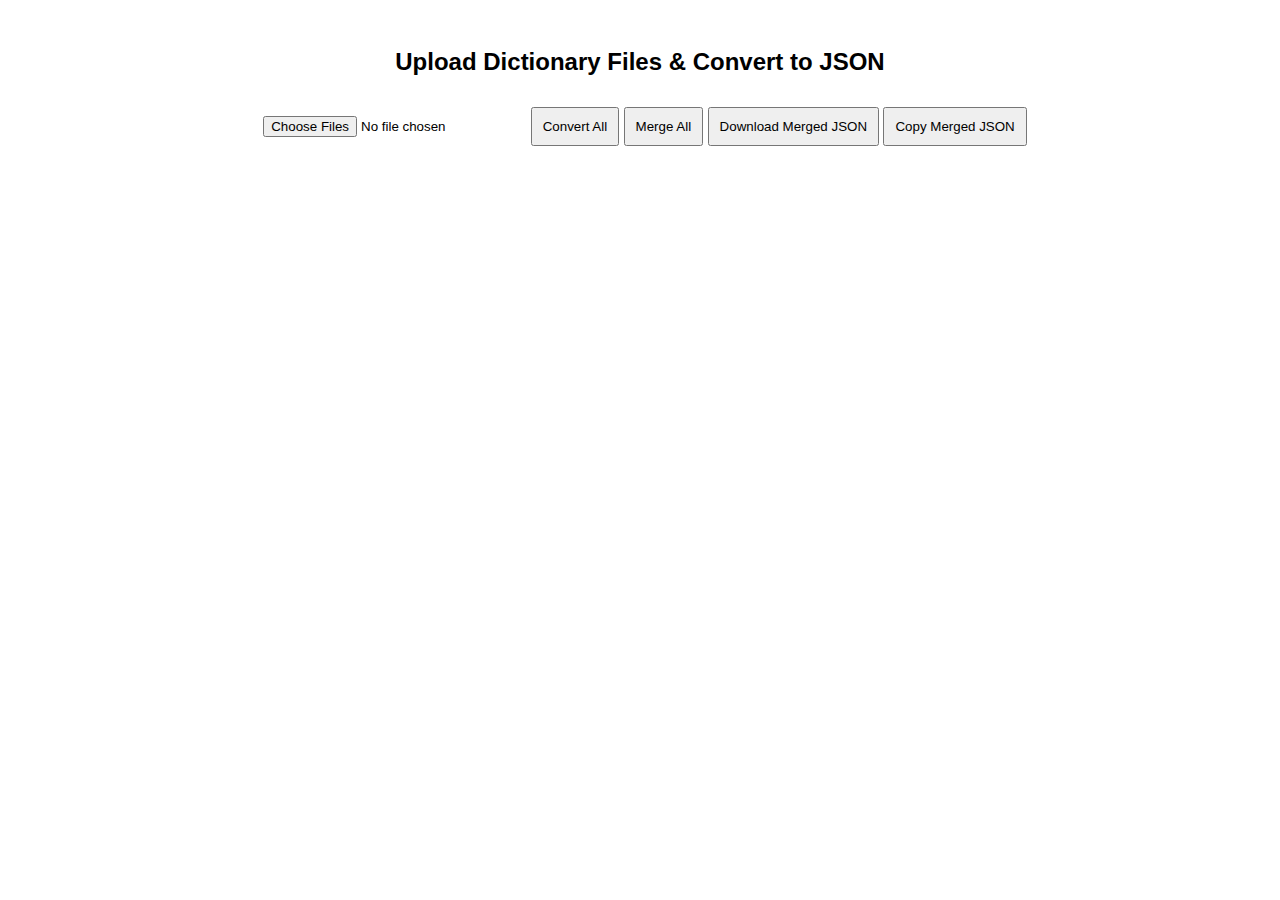
<file: JSON file manage/Dictionary JSON Converter.html>
<!DOCTYPE html>
<html lang="en">
<head>
  <meta charset="UTF-8">
  <meta name="viewport" content="width=device-width, initial-scale=1.0">
  <title>Dictionary JSON Converter</title>
  <style>
    body { font-family: Arial, sans-serif; padding: 20px; text-align: center; }
    input, button { margin-top: 10px; padding: 10px; cursor: pointer; }
    .file-container { border: 1px solid #ddd; padding: 10px; margin-top: 10px; text-align: left; background: #f9f9f9; }
    .button-group { margin-bottom: 10px; display: flex; justify-content: center; gap: 10px; }
    .loader { display: none; font-size: 18px; font-weight: bold; color: blue; margin-top: 20px; }
  </style>
</head>
<body>
  <h2>Upload Dictionary Files & Convert to JSON</h2>
  <input type="file" id="fileInput" multiple />
  <button onclick="processFiles()">Convert All</button>
  <button onclick="mergeAllFiles()">Merge All</button>
  <button onclick="downloadMergedJSON()">Download Merged JSON</button>
  <button onclick="copyMergedJSON()">Copy Merged JSON</button>

  <div id="loader" class="loader">Processing files... Please wait.</div>
  <div id="output"></div>

  <script>
    let allJsonData = {}; // Stores all processed JSONs

    const tagActions = {
      'br': () => "\n", 'gen': (txt) => `*${txt}*`, 'xex': (txt) => txt,
      'altname': (txt) => `also known as ${txt}`, 'altsp': (txt) => `also known as ${txt}`,
      'ant': (txt) => `Antonym: ${txt}`, 'note': (txt) => `\nNote: ${txt}`,
      'specif': (txt) => `(${txt})`, 'spn': (txt) => txt,
      'er': (txt) => txt, 'pos': (txt) => `(${txt})`, 'it': (txt) => `_${txt}_`, 'au': (txt) => txt
    };

    function processDefinition(defText) {
      defText = defText.replace(/<br\s*\/?>/gi, "\n");
      for (const tag in tagActions) {
        const regex = new RegExp(`<${tag}>(.*?)<\/${tag}>`, "gi");
        defText = defText.replace(regex, (_, p1) => tagActions[tag](p1));
      }
      return defText.replace(/<\/?[^>]+>/g, "").replace(/\s+/g, " ").trim();
    }

    function processHeadword(word) {
      return word.replace(/["'*`\\]/g, "").trim();
    }

    function processFiles() {
      const files = document.getElementById('fileInput').files;
      if (!files.length) {
        alert("Please select at least one file!");
        return;
      }

      document.getElementById("output").innerHTML = "";
      allJsonData = {}; // Reset merged data
      document.getElementById("loader").style.display = "block"; // Show loader

      let processedCount = 0;

      Array.from(files).forEach(file => {
        const reader = new FileReader();
        reader.onload = function(event) {
          const text = event.target.result;
          const jsonData = convertToJSON(text);
          allJsonData[file.name] = jsonData; // Store for merging
          displayButtons(file.name, jsonData);

          processedCount++;
          if (processedCount === files.length) {
            document.getElementById("loader").style.display = "none"; // Hide loader when done
          }
        };
        reader.readAsText(file);
      });
    }

    function convertToJSON(text) {
      const jsonArray = [];
      const entryRegex = /<p>[\s\S]*?<hw>(.*?)<\/hw>[\s\S]*?<def>(.*?)<\/def>/gi;
      let match;
      const introPhrases = ['You can think of it as', 'One way to understand this is', 'It means', 'In simple terms, this is', 'You might recognize this as'];
      while ((match = entryRegex.exec(text)) !== null) {
        let word = processHeadword(match[1]);
        let def = processDefinition(match[2]);
        let intro = introPhrases[Math.floor(Math.random() * introPhrases.length)];
        jsonArray.push({ question: word, answer: `${intro} ${def}` });
      }
      return jsonArray;
    }

    function displayButtons(fileName, jsonData) {
      const outputDiv = document.getElementById("output");
      const jsonString = JSON.stringify(jsonData, null, 4);
      
      const container = document.createElement("div");
      container.className = "file-container";

      const fileTitle = document.createElement("h3");
      fileTitle.textContent = `Processed: ${fileName}`;
      container.appendChild(fileTitle);

      const buttonGroup = document.createElement("div");
      buttonGroup.className = "button-group";

      const copyButton = document.createElement("button");
      copyButton.textContent = "Copy JSON";
      copyButton.onclick = () => {
        navigator.clipboard.writeText(jsonString).then(() => alert("Copied!"));
      };
      buttonGroup.appendChild(copyButton);

      const downloadButton = document.createElement("button");
      downloadButton.textContent = "Download JSON";
      downloadButton.onclick = () => {
        const jsonFileName = fileName + ".json";
        const blob = new Blob([jsonString], { type: "application/json" });
        const link = document.createElement("a");
        link.href = URL.createObjectURL(blob);
        link.download = jsonFileName;
        link.click();
      };
      buttonGroup.appendChild(downloadButton);

      container.appendChild(buttonGroup);
      outputDiv.appendChild(container);
    }

    function mergeAllFiles() {
      if (Object.keys(allJsonData).length === 0) {
        alert("No processed files found! Convert files first.");
        return;
      }

      let mergedJson = [];
      for (let file in allJsonData) {
        mergedJson = mergedJson.concat(allJsonData[file]);
      }

      allJsonData["merged"] = mergedJson; // Store merged version

      const outputDiv = document.getElementById("output");
      const container = document.createElement("div");
      container.className = "file-container";

      const fileTitle = document.createElement("h3");
      fileTitle.textContent = "Merged JSON Output";
      container.appendChild(fileTitle);

      const buttonGroup = document.createElement("div");
      buttonGroup.className = "button-group";

      const copyButton = document.createElement("button");
      copyButton.textContent = "Copy Merged JSON";
      copyButton.onclick = () => {
        navigator.clipboard.writeText(JSON.stringify(mergedJson, null, 4)).then(() => alert("Copied!"));
      };
      buttonGroup.appendChild(copyButton);

      const downloadButton = document.createElement("button");
      downloadButton.textContent = "Download Merged JSON";
      downloadButton.onclick = () => {
        const blob = new Blob([JSON.stringify(mergedJson, null, 4)], { type: "application/json" });
        const link = document.createElement("a");
        link.href = URL.createObjectURL(blob);
        link.download = "merged_dictionary.json";
        link.click();
      };
      buttonGroup.appendChild(downloadButton);

      container.appendChild(buttonGroup);
      outputDiv.appendChild(container);
    }

    function downloadMergedJSON() {
      mergeAllFiles();
    }

    function copyMergedJSON() {
      mergeAllFiles();
    }
  </script>
</body>
</html>
</file>
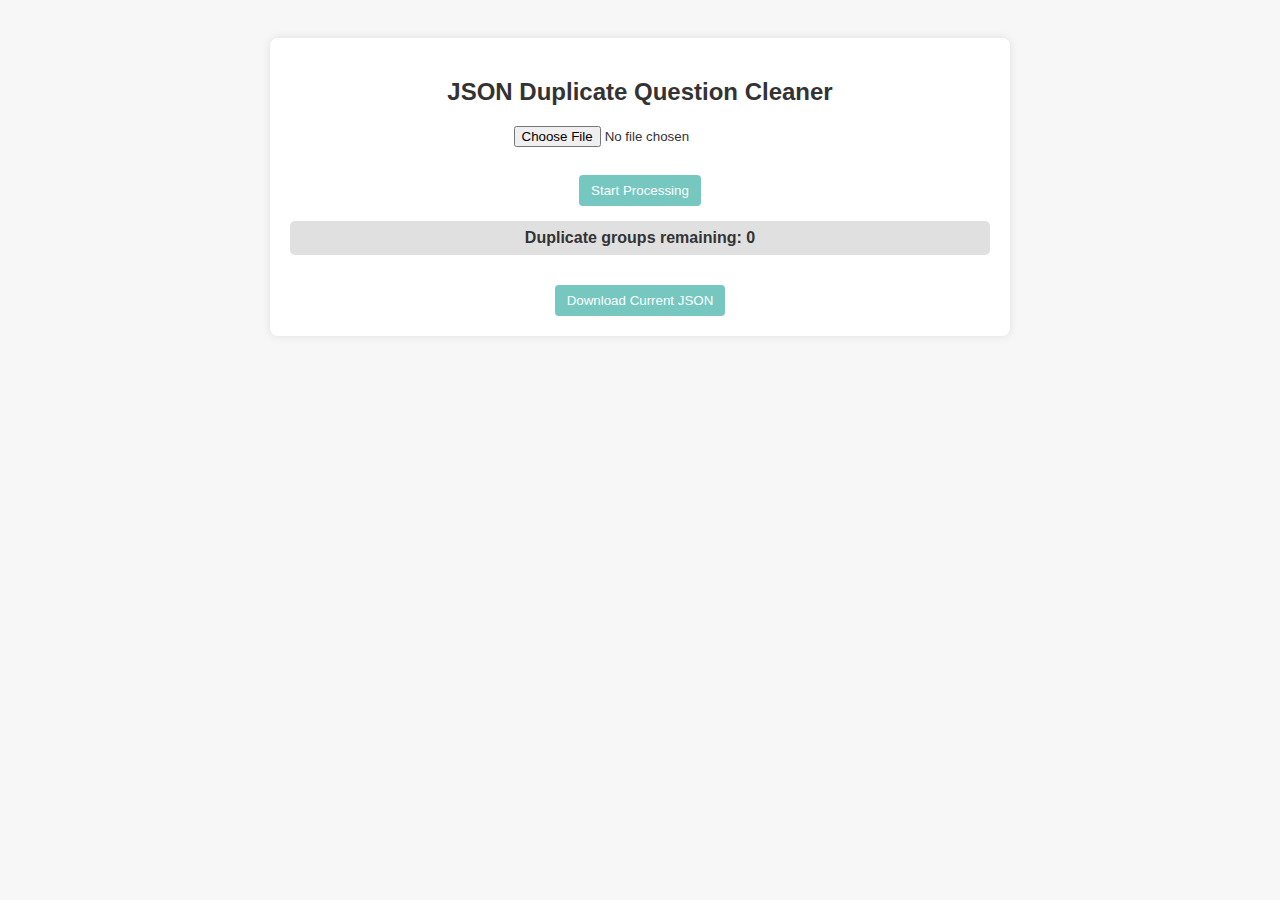
<file: JSON file manage/JSON Duplicate Question Cleaner.html>
<!DOCTYPE html>
<html lang="en">
<head>
  <meta charset="UTF-8" />
  <meta name="viewport" content="width=device-width, initial-scale=1.0">
  <title>JSON Duplicate Question Cleaner</title>
  <style>
    body {
      font-family: Arial, sans-serif;
      background: #f7f7f7;
      color: #333;
      padding: 30px;
      text-align: center;
    }
    .container {
      background: #fff;
      max-width: 700px;
      margin: auto;
      padding: 20px;
      border-radius: 8px;
      box-shadow: 0 0 10px rgba(0,0,0,0.1);
    }
    #progress {
      margin: 15px 0;
      padding: 8px;
      background: #e0e0e0;
      border-radius: 5px;
    }
    #progressBar {
      font-weight: bold;
    }
    .group-container {
      background: #e3f2fd;
      border-radius: 5px;
      padding: 15px;
      margin: 15px 0;
      text-align: left;
    }
    .option-label {
      display: block;
      margin: 8px 0;
      padding: 8px;
      background: #fff;
      border: 1px solid #ccc;
      border-radius: 4px;
      cursor: pointer;
    }
    .option-label:hover {
      background: #f0f8ff;
    }
    button {
      padding: 8px 12px;
      background: #76c7c0;
      color: #fff;
      border: none;
      border-radius: 4px;
      cursor: pointer;
      margin-top: 10px;
    }
    button:hover {
      background: #5bb0aa;
    }
    input[type="radio"] {
      margin-right: 8px;
    }
    #downloadSection {
      margin-top: 20px;
    }
  </style>
</head>
<body>
  <div class="container">
    <h2>JSON Duplicate Question Cleaner</h2>
    <input type="file" id="fileInput" accept=".json" /><br /><br />
    <button onclick="startProcessing()">Start Processing</button>
    <div id="progress">
      <span id="progressBar">Duplicate groups remaining: 0</span>
    </div>
    <div id="groupSection"></div>
    <div id="downloadSection">
      <button onclick="saveJSON()">Download Current JSON</button>
    </div>
  </div>

  <script>
    let jsonData = [];
    let groups = [];

    // Normalize text: convert to lowercase and trim spaces.
    function normalizeText(text) {
      return text.toLowerCase().trim();
    }

    // Load JSON file.
    document.getElementById('fileInput').addEventListener('change', function(event) {
      if (event.target.files.length > 0) {
        const reader = new FileReader();
        reader.onload = function(e) {
          try {
            jsonData = JSON.parse(e.target.result);
            alert("File loaded successfully!");
          } catch (error) {
            alert("Invalid JSON file!");
          }
        };
        reader.readAsText(event.target.files[0]);
      }
    });

    // Group duplicate questions using normalized text.
    function groupDuplicateQuestions() {
      groups = [];
      const groupsMap = {};
      
      // Build groups based on normalized question text
      jsonData.forEach(item => {
        const norm = normalizeText(item.question);
        if (!groupsMap[norm]) {
          groupsMap[norm] = [];
        }
        groupsMap[norm].push(item);
      });
      
      // Only add groups with more than one item
      for (let key in groupsMap) {
        if (groupsMap[key].length > 1) {
          groups.push({
            normKey: key,
            items: groupsMap[key]
          });
        }
      }
    }

    // Start processing duplicate groups.
    function startProcessing() {
      if (!jsonData.length) {
        alert("Please load a JSON file first.");
        return;
      }
      groupDuplicateQuestions();
      updateProgress();
      if (groups.length === 0) {
        document.getElementById("groupSection").innerHTML = "<p>No duplicate questions found.</p>";
      } else {
        showCurrentGroup();
      }
    }

    // Update progress display.
    function updateProgress() {
      document.getElementById("progressBar").textContent = "Duplicate groups remaining: " + groups.length;
    }

    // Display the first duplicate group.
    function showCurrentGroup() {
      const groupSection = document.getElementById("groupSection");
      groupSection.innerHTML = "";
      if (groups.length === 0) {
        groupSection.innerHTML = "<p>All duplicate groups processed.</p>";
        return;
      }
      
      // Always take the first group
      const currentGroup = groups[0];
      const container = document.createElement("div");
      container.className = "group-container";
      container.innerHTML = `<strong>Duplicate Group for normalized text: "${currentGroup.normKey}"</strong><br><br>
        Select the best question (with its answer) for this group:`;

      // Create radio options for each duplicate
      currentGroup.items.forEach((item, idx) => {
        const label = document.createElement("label");
        label.className = "option-label";
        const radio = document.createElement("input");
        radio.type = "radio";
        radio.name = "groupChoice";
        radio.value = idx; // Use index as the value
        if (idx === 0) radio.checked = true;
        label.appendChild(radio);
        label.innerHTML += `<strong>Q:</strong> ${item.question}<br><strong>A:</strong> ${item.answer}`;
        container.appendChild(label);
      });

      // Button to confirm the selection
      const confirmBtn = document.createElement("button");
      confirmBtn.textContent = "Confirm Selection";
      confirmBtn.onclick = function() {
        // Get the selected item index from the radio buttons
        const selectedIdx = parseInt(document.querySelector('input[name="groupChoice"]:checked').value);
        const selectedItem = currentGroup.items[selectedIdx];
        const normKey = currentGroup.normKey;
        
        // Create a new jsonData array with only the selected item from this group
        const newJsonData = [];
        let foundMatch = false;
        
        // Process all items in the JSON data
        for (let i = 0; i < jsonData.length; i++) {
          const item = jsonData[i];
          const itemNorm = normalizeText(item.question);
          
          // If this item matches the current normalized group key
          if (itemNorm === normKey) {
            // If we haven't added our selected item yet, add it
            if (!foundMatch && item.question === selectedItem.question && item.answer === selectedItem.answer) {
              newJsonData.push(item);
              foundMatch = true;
            }
            // Skip all other items with this normalized text
          } else {
            // Add all non-matching items
            newJsonData.push(item);
          }
        }
        
        // Update the jsonData with our filtered version
        jsonData = newJsonData;
        
        // Recalculate duplicate groups from the updated jsonData
        groupDuplicateQuestions();
        updateProgress();
        showCurrentGroup();
      };

      container.appendChild(confirmBtn);
      groupSection.appendChild(container);
    }

    // Download the current JSON data.
    function saveJSON() {
      const blob = new Blob([JSON.stringify(jsonData, null, 2)], { type: "application/json" });
      const a = document.createElement("a");
      a.href = URL.createObjectURL(blob);
      a.download = "cleaned_data.json";
      a.click();
    }
  </script>
</body>
</html>
</file>
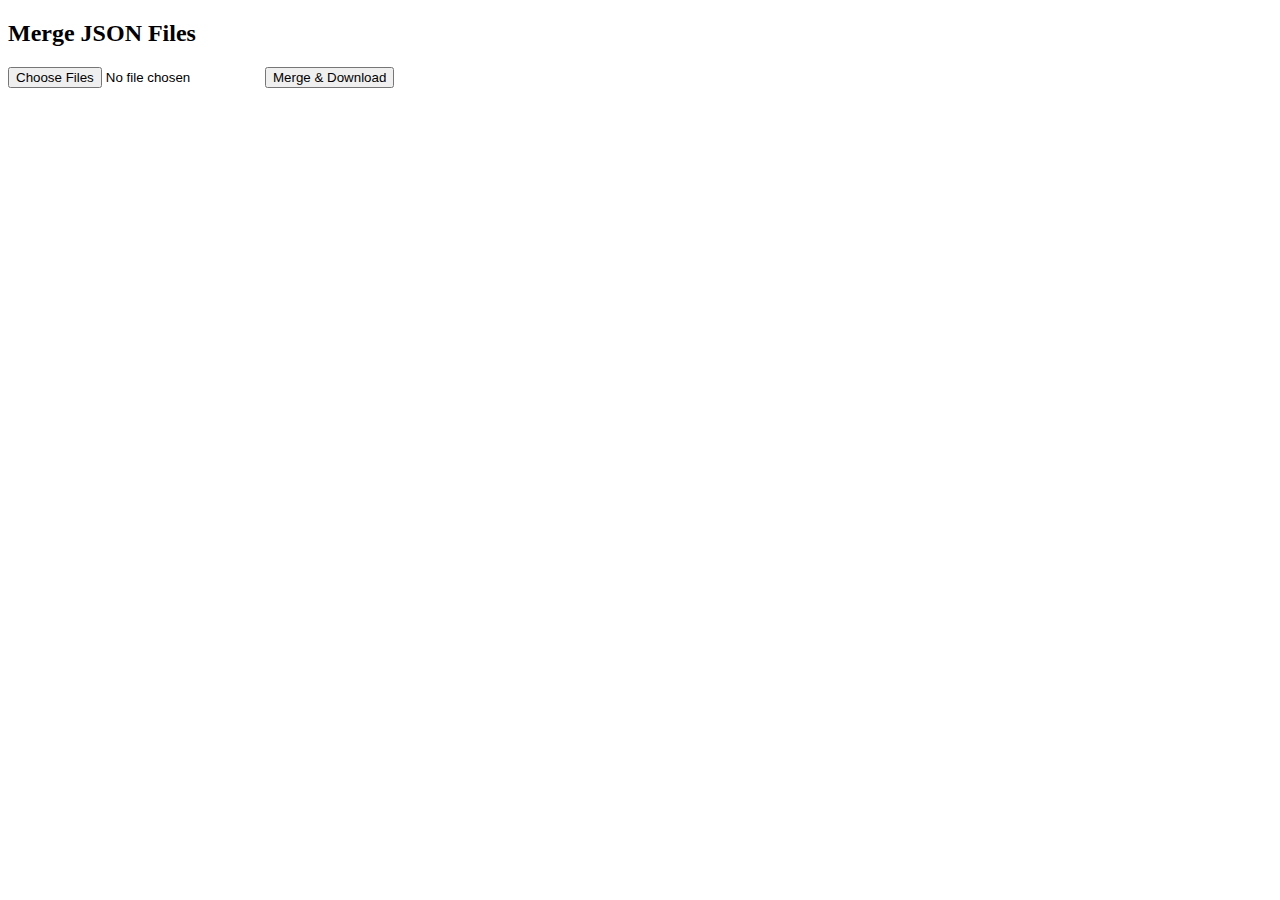
<file: JSON file manage/Merge JSON Files.html>
<!DOCTYPE html>
<html lang="en">
<head>
    <meta charset="UTF-8">
    <meta name="viewport" content="width=device-width, initial-scale=1.0">
    <title>Merge JSON Files</title>
</head>
<body>
    <h2>Merge JSON Files</h2>
    <input type="file" id="fileInput" multiple>
    <button onclick="mergeFiles()">Merge & Download</button>
    <script>
        function mergeFiles() {
            const input = document.getElementById('fileInput');
            const files = input.files;
            let mergedData = [];
            if (files.length === 0) {
                alert("Please select JSON files.");
                return;
            }
            let promises = [];
            for (let file of files) {
                let promise = new Promise((resolve, reject) => {
                    let reader = new FileReader();
                    reader.onload = function(event) {
                        try {
                            let jsonData = JSON.parse(event.target.result);
                            if (Array.isArray(jsonData)) {
                                mergedData = mergedData.concat(jsonData);
                            } else {
                                alert("Invalid JSON format in one of the files.");
                            }
                            resolve();
                        } catch (error) {
                            reject("Error parsing JSON: " + error.message);
                        }
                    };
                    reader.readAsText(file);
                });
                promises.push(promise);
            }
            Promise.all(promises).then(() => {
                const blob = new Blob([JSON.stringify(mergedData, null, 2)], { type: 'application/json' });
                const a = document.createElement('a');
                a.href = URL.createObjectURL(blob);
                a.download = 'merged.json';
                document.body.appendChild(a);
                a.click();
                document.body.removeChild(a);
            }).catch(error => {
                alert(error);
            });
        }
    </script>
</body>
</html>
</file>
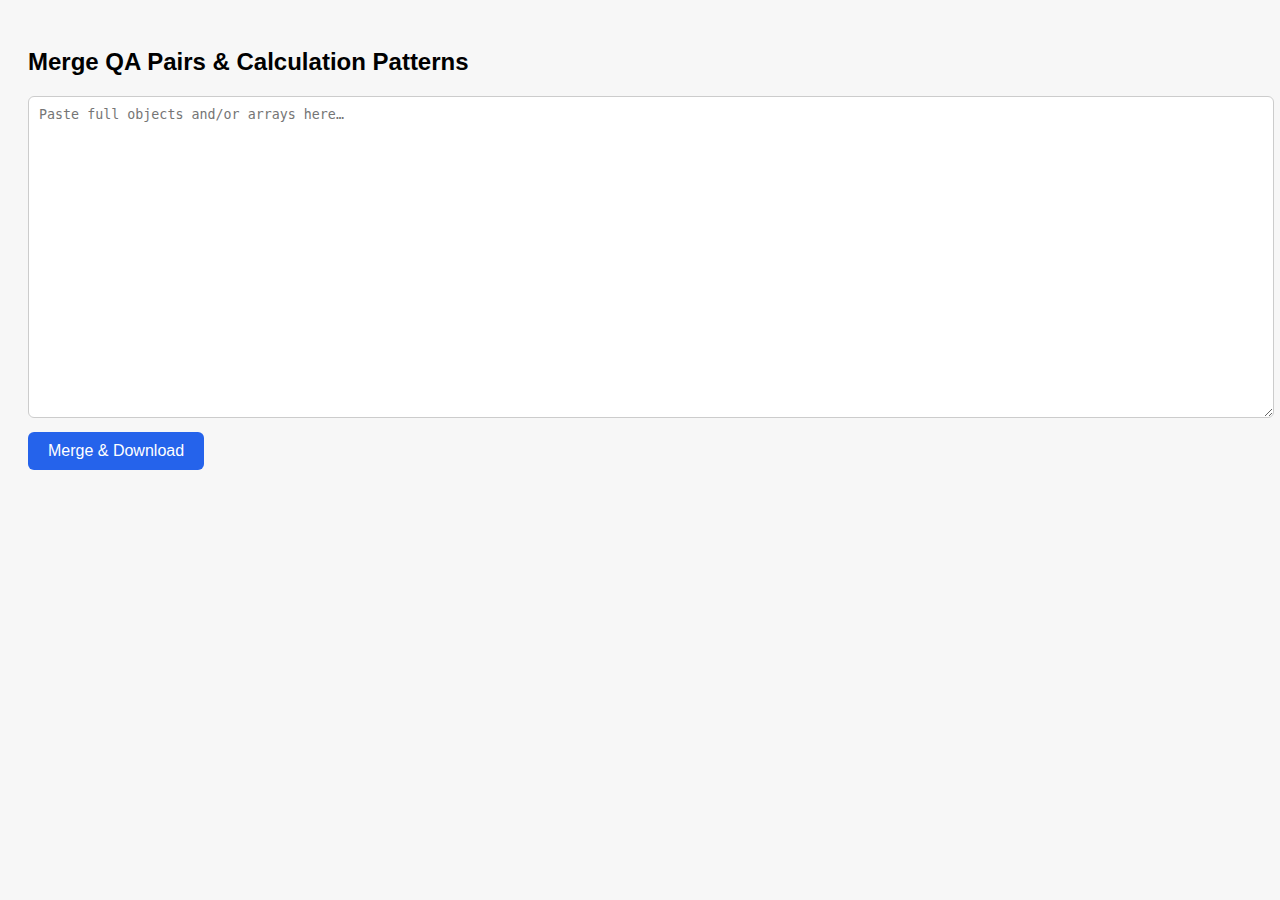
<file: JSON file manage/Merge JSON Two types Blocks.html>
<!DOCTYPE html>
<html lang="en">
<head>
  <meta charset="UTF-8">
  <title>Merge JSON Two types Blocks</title>
  <style>
    body{font-family:sans-serif;padding:20px;background:#f7f7f7}
    textarea{width:100%;height:300px;font-family:monospace;padding:10px;border:1px solid #ccc;border-radius:6px}
    button{padding:10px 20px;font-size:16px;margin-top:10px;background:#2563eb;color:#fff;border:0;border-radius:6px;cursor:pointer}
    button:hover{background:#1946b3}
  </style>
</head>
<body>
  <h2>Merge QA Pairs & Calculation Patterns</h2>
  <textarea id="in" placeholder="Paste full objects and/or arrays here…"></textarea>
  <button onclick="merge()">Merge & Download</button>

  <script>
    function merge(){
      const raw=document.getElementById('in').value.trim();
      const qa=[], cp=[];
      try{handle(JSON.parse(raw))}catch{
        const parts=raw.match(/(\{[^]*?\})|(\[[^]*?\])/g)||[];
        for(const p of parts){try{handle(JSON.parse(p))}catch{}}
      }
      function handle(v){
        if(Array.isArray(v)){
          qa.push(...v.filter(o=>o?.question!==undefined));
          cp.push(...v.filter(o=>o?.pattern!==undefined));
        }else if(v&&typeof v==='object'){
          if(Array.isArray(v.qa_pairs)) qa.push(...v.qa_pairs);
          if(Array.isArray(v.calculation_patterns)) cp.push(...v.calculation_patterns);
        }
      }
      const out={qa_pairs:qa,calculation_patterns:cp};
      const blob=new Blob([JSON.stringify(out,null,2)],{type:'application/json'});
      const link=document.createElement('a');
      link.href=URL.createObjectURL(blob);
      link.download='merged_training_data.json';
      link.click();
    }
  </script>
</body>
</html>
</file>
<file: Backup Works/index.css>
@import url('https://fonts.googleapis.com/css2?family=Bree+Serif&family=Caveat:wght@400;700&family=Lobster&family=Monoton&family=Open+Sans:ital,wght@0,400;0,700;1,400;1,700&family=Playfair+Display+SC:ital,wght@0,400;0,700;1,700&family=Playfair+Display:ital,wght@0,400;0,700;1,700&family=Roboto:ital,wght@0,400;0,700;1,400;1,700&family=Source+Sans+Pro:ital,wght@0,400;0,700;1,700&family=Work+Sans:ital,wght@0,400;0,700;1,700&display=swap');

body {
    background-color: #f8f9fa;
    color: #212529;
    font-family: 'sans-serif';
}

.container1 {
    background-color: skyblue;
    transition: all 0.3s ease;
    padding: 20px 10px;
}

.nav-tabs {
    border-bottom: 1px solid #dee2e6;
}

.nav-link {
    color: #495057;
    transition: all 0.3s ease;
}

.nav-link:hover,
.nav-link:focus {
    background-color: rgba(0, 123, 255, 0.1);
    color: #007bff;
}

.nav-link.active {
    background-color: #007bff;
    color: #ffffff;
    border-bottom-color: transparent;
    border: solid black 2px;
}

.tab-content {
    padding: 20px;
}

#chat-box {
    background-color: #f1f3f5;
    border: 1px solid #ced4da;
    border-radius: 10px;
    height: 450px;
    overflow-y: auto;
    padding: 15px;
    margin-bottom: 15px;
    display: flex;
    flex-direction: column;
    transition: background-color 0.3s ease;
}

#chat-box:hover {
    background-color: #e9ecef;
}

.message {
    padding: 12px 18px;
    border-radius: 25px;
    margin-bottom: 10px;
    max-width: 80%;
    word-wrap: break-word;
    opacity: 0;
    transform: translateY(10px);
    animation: messageFadeIn 0.4s ease-out forwards;
}

@keyframes messageFadeIn {
    to {
        opacity: 1;
        transform: translateY(0);
    }
}

.message.user {
    background-color: #007bff;
    color: #ffffff;
    align-self: flex-end;
}

.message.bot {
    background-color: #dee2e6;
    color: #212529;
    align-self: flex-start;
}

.input-group {
    margin-bottom: 20px;
}

.form-control {
    background-color: #ffffff;
    color: #212529;
    border: 1px solid #ced4da;
    border-radius: 10px;
    transition: border-color 0.3s ease, box-shadow 0.3s ease;
}

.form-control:focus {
    border-color: #007bff;
    box-shadow: 0 0 0 0.2rem rgba(0, 123, 255, 0.25);
}

.btn-primary {
    background-color: #007bff;
    border-color: #007bff;
    color: #ffffff;
    border-radius: 10px;
    transition: background-color 0.3s ease, transform 0.2s ease;
}

.btn-primary:hover {
    background-color: #0056b3;
    transform: scale(1.05);
}

h3 {
    color: #007bff;
    font-weight: 500;
    margin-bottom: 15px;
}

.card {
    background-color: #ffffff;
    border: 1px solid #ced4da;
    border-radius: 10px;
    padding: 20px;
    box-shadow: 0 4px 10px rgba(0, 0, 0, 0.1);
    transition: transform 0.3s ease, box-shadow 0.3s ease;
}

.card:hover {
    transform: scale(1.02);
    box-shadow: 0 8px 20px rgba(0, 0, 0, 0.15);
}

.button-group button {
    margin: 5px;
    padding: 10px 15px;
    border-radius: 8px;
    transition: all 0.3s ease;
}

.button-group button:hover {
    background-color: #0056b3;
    color: white;
}

.toggle-switch {
    display: flex;
    align-items: center;
    gap: 10px;
    font-family: Arial, sans-serif;
}

.toggle-switch input {
    display: none;
}

.slider {
    position: relative;
    width: 60px;
    height: 26px;
    background: #ccc;
    border-radius: 26px;
    cursor: pointer;
    transition: background 0.3s;
    display: inline-block;
}

.slider::before {
    content: "ChatGPT";
    position: absolute;
    width: 50%;
    height: 100%;
    background: white;
    border-radius: 26px;
    top: 0;
    left: 0;
    display: flex;
    align-items: center;
    justify-content: center;
    font-size: 12px;
    font-weight: bold;
    color: black;
    transition: transform 0.3s, background 0.3s;
}

input:checked+.slider {
    background: #007bff;
}

input:checked+.slider::before {
    transform: translateX(100%);
    content: "Perplexity";
}

/* Typing Effect Cursor Style */
.cursor {
    display: inline-block;
    width: 8px;
    height: 8px;
    margin-left: 4px;
    border-radius: 50%;
    background: #10a37f;
    animation: pulse 1s infinite;
}

@keyframes pulse {
    0% {
        opacity: 1;
        transform: scale(1);
    }

    50% {
        opacity: 0.3;
        transform: scale(1.2);
    }

    100% {
        opacity: 1;
        transform: scale(1);
    }
}

/* styles.css */

/* Basic Styling for Training List */
#training-list {
    margin-top: 10px;
    padding: 10px;
    border: 1px solid #ddd;
    border-radius: 5px;
    background-color: #f9f9f9;
}

#training-list div {
    margin-bottom: 8px;
    padding: 8px;
    border-bottom: 1px solid #eee;
    display: flex;
    justify-content: space-between;
    align-items: center;
}

#training-list div:last-child {
    border-bottom: none;
    /* Remove border from the last item */
}

/* Styles for Questions and Answers */
#training-list b {
    font-weight: bold;
    color: #333;
    margin-right: 5px;
}

#training-list span {
    color: #555;
}

/* Style for Edit and Delete Buttons */
#training-list button {
    background-color: #4CAF50;
    /* Green */
    border: none;
    color: white;
    padding: 5px 10px;
    text-align: center;
    text-decoration: none;
    display: inline-block;
    font-size: 12px;
    margin: 2px;
    cursor: pointer;
    border-radius: 3px;
    transition: background-color 0.3s ease;
}

#training-list button:hover {
    background-color: #3e8e41;
}

#training-list button.delete-btn {
    background-color: #f44336;
    /* Red */
}

#training-list button.delete-btn:hover {
    background-color: #d32f2f;
}

/* More Space for Question and Answer */
#training-list div b {
    width: 50px;
    display: inline-block;
    vertical-align: top;
}

#training-list div span {
    display: inline-block;
    width: calc(100% - 60px);
    word-break: break-word;
}

/* Edit and delete Buttons */
#training-list .edit-btn,
#training-list .delete-btn {
    padding: 8px 12px;
    border-radius: 5px;
    cursor: pointer;
    transition: background-color 0.3s, color 0.3s;
}

#training-list .edit-btn {
    background-color: #428bca;
    color: white;
    border: none;
}

#training-list .delete-btn {
    background-color: #d9534f;
    color: white;
    border: none;
}

#training-list .edit-btn:hover {
    background-color: #3071a9;
}

#training-list .delete-btn:hover {
    background-color: #c9302c;
}

#notification-bar {
    position: fixed;
    top: 10px;
    left: 50%;
    transform: translateX(-50%);
    width: auto;
    min-width: 250px;
    max-width: 80%;
    padding: 12px 20px;
    text-align: center;
    font-weight: bold;
    font-size: 16px;
    border-radius: 8px;
    box-shadow: 0px 4px 10px rgba(0, 0, 0, 0.2);
    z-index: 1000;
    display: none;
    opacity: 0;
    transition: opacity 0.3s ease-in-out, transform 0.3s ease-in-out;
}

#notification-bar.show {
    display: block;
    opacity: 1;
    transform: translateX(-50%) translateY(0);
}

#notification-bar.alert {
    background-color: rgba(255, 69, 58, 0.95);
    color: white;
}

#notification-bar.confirm {
    background-color: rgba(50, 215, 75, 0.95);
    color: white;
}

#notification-bar.warning {
    background-color: rgba(255, 159, 10, 0.95);
    color: black;
}

#notification-bar.info {
    background-color: rgba(0, 122, 255, 0.95);
    color: white;
}

#notification-bar span {
    font-size: 16px;
    margin-left: 5px;
}

#notification-bar .close-btn {
    margin-left: 15px;
    font-weight: bold;
    cursor: pointer;
    background: none;
    border: none;
    font-size: 18px;
    color: inherit;
}

#notification-bar .close-btn:hover {
    opacity: 0.7;
}
</file>
<file: Backup Works/V3/style.css>
@import url('https://fonts.googleapis.com/css2?family=Bree+Serif&family=Caveat:wght@400;700&family=Lobster&family=Monoton&family=Open+Sans:ital,wght@0,400;0,700;1,400;1,700&family=Playfair+Display+SC:ital,wght@0,400;0,700;1,700&family=Playfair+Display:ital,wght@0,400;0,700;1,700&family=Roboto:ital,wght@0,400;0,700;1,400;1,700&family=Source+Sans+Pro:ital,wght@0,400;0,700;1,700&family=Work+Sans:ital,wght@0,400;0,700;1,700&display=swap');
@import url('https://fonts.googleapis.com/css2?family=Inter:wght@300;400;500;600;700&display=swap');

:root {
    --border-radius-base: 0.75rem;
    --border-radius-small: 0.5rem;

    /* Background palette: soft and modern */
    --color-bg-light-1: #f2f4f8;
    --color-bg-light-2: #e6e9f0;
    --color-bg-light-3: #ccd1e0;

    /* Text hierarchy with better contrast */
    --color-text-primary: #1a1d23;
    --color-text-secondary: #3e4254;
    --color-text-tertiary: #6b6f85;

    /* Accent colors: vibrant and pleasing */
    --color-accent-primary: #1e90ff;
    /* Dodger Blue */
    --color-accent-secondary: #63afff;
    /* Lighter by ~20% */
    --color-accent-tertiary: #0065cc;
    /* Darker by ~20% */

    --primary-glow-color: hsla(from var(--color-accent-primary) h s 50% / 0.4);

    /* Classic semantic colors */
    --color-success: #28c76f;
    --color-warning: #ff9f43;
    --color-danger: #ea5455;
    --color-info: #00cfe8;

    /* Softer shadows for depth */
    --shadow-xs: 0 1px 2px rgba(0, 0, 0, 0.04);
    --shadow-sm: 0 2px 4px rgba(0, 0, 0, 0.06);
    --shadow-md: 0 4px 8px rgba(0, 0, 0, 0.08);
    --shadow-lg: 0 8px 20px rgba(0, 0, 0, 0.12);
}

body {
    background-color: var(--color-bg-light-2);
    color: var(--color-text-primary);
    font-family: 'Inter', -apple-system, BlinkMacSystemFont, "Segoe UI", Roboto, "Helvetica Neue", Arial, sans-serif;
    line-height: 1.6;
    -webkit-font-smoothing: antialiased;
    -moz-osx-font-smoothing: grayscale;
    margin-top: 50px;
}

.chat-container {
    height: 75vh;
    overflow-y: auto;
    border: 1px solid var(--color-bg-light-3);
    border-radius: var(--border-radius-base);
    padding: 1.5rem;
    background-color: var(--color-bg-light-1);
    box-shadow: var(--shadow-md);
    transition: background-color 0.3s ease;
}

.chat-container::-webkit-scrollbar,
#recentActivity::-webkit-scrollbar,
.card-body[style*="overflow-y: auto"]::-webkit-scrollbar,
.search-results::-webkit-scrollbar {
    width: 8px;
}

.chat-container::-webkit-scrollbar-track,
#recentActivity::-webkit-scrollbar-track,
.card-body[style*="overflow-y: auto"]::-webkit-scrollbar-track,
.search-results::-webkit-scrollbar-track {
    background: var(--color-bg-light-3);
}

.chat-container::-webkit-scrollbar-thumb,
#recentActivity::-webkit-scrollbar-thumb,
.card-body[style*="overflow-y: auto"]::-webkit-scrollbar-thumb,
.search-results::-webkit-scrollbar-thumb {
    background-color: var(--color-accent-primary);
    border-radius: 10px;
    border: 2px solid var(--color-bg-light-3);
}

.chat-container::-webkit-scrollbar-thumb:hover,
#recentActivity::-webkit-scrollbar-thumb:hover,
.card-body[style*="overflow-y: auto"]::-webkit-scrollbar-thumb:hover,
.search-results::-webkit-scrollbar-thumb:hover {
    background-color: var(--color-accent-tertiary);
}

.message {
    margin-bottom: 1rem;
    padding: 0.8rem 1.2rem;
    border-radius: var(--border-radius-base);
    max-width: 80%;
    word-wrap: break-word;
    box-shadow: var(--shadow-sm);
    transition: transform 0.2s ease-out, box-shadow 0.2s ease-out;
    line-height: 1.4;
}

.message.is-typing {
    background-color: var(--color-bg-light-3);
    padding: 0.8rem 1.2rem;
}

.message:hover {
    transform: translateY(-2px);
    box-shadow: var(--shadow-md);
}

.user-message {
    background: linear-gradient(135deg, var(--color-accent-primary), var(--color-accent-secondary));
    color: var(--color-text-primary);
    margin-left: auto;
    border-top-right-radius: var(--border-radius-small);
    text-align: right;
}

.bot-message {
    background-color: var(--color-bg-light-3);
    color: var(--color-text-primary);
    margin-right: auto;
    border-top-left-radius: var(--border-radius-small);
}

.bot-message strong {
    font-weight: 600;
}

.bot-message pre,
.bot-message code {
    background-color: #f8f9fa;
    border: 1px solid #dee2e6;
    border-radius: 4px;
    padding: 2px 5px;
    font-family: 'Courier New', Courier;
    font-size: 0.9em;
    display: block;
    white-space: pre-wrap;
    margin-top: 5px;
    margin-bottom: 5px;
}

.bot-message img {
    max-width: 100%;
    height: auto;
    border: blue solid 1px;
    border-radius: 8px;
    display: block;
    margin: 10px 0;
}

.bot-message code:not(pre code) {
    /* inline code */
    display: inline;
    padding: 1px 3px;
}

.message-time {
    font-size: 0.65rem;
    opacity: 0.7;
    margin-top: 0.3rem;
    display: block;
    color: var(--color-text-tertiary);
}

.stats-card {
    background: Blue;
    color: white;
    border-radius: var(--border-radius-base);
    padding: 2rem;
    margin-bottom: 2rem;
    box-shadow: 0 8px 20px var(--primary-glow-color);
    text-align: center;
}

.stats-card h3 {
    font-weight: 700;
    font-size: 2rem;
    margin-bottom: 0.25rem;
}

.stats-card small {
    font-size: 0.9rem;
    opacity: 0.9;
}

.pattern-list-item {
    border-left: 4px solid var(--color-accent-primary);
    margin-bottom: 1rem;
    background-color: var(--color-bg-light-1);
    padding: 1rem;
    border-radius: var(--border-radius-small);
    box-shadow: var(--shadow-sm);
}

.pattern-list-item strong {
    display: block;
    margin-bottom: 0.25rem;
    color: var(--color-text-primary);
}

.pattern-list-item code {
    background-color: var(--color-bg-light-3);
    padding: 0.2em 0.4em;
    border-radius: var(--border-radius-small);
    font-size: 0.85em;
}


.code-snippet {
    background-color: #f6f8fa;
    color: #24292e;
    border: 1px solid var(--color-bg-light-3);
    border-radius: var(--border-radius-small);
    padding: 1rem;
    font-family: 'SFMono-Regular', Consolas, 'Liberation Mono', Menlo, Courier, monospace;
    font-size: 0.9em;
    margin-top: 0.75rem;
    overflow-x: auto;
    box-shadow: var(--shadow-xs);
}

.formula {
    background-color: #fff3cd;
    border: 1px solid #ffeeba;
    border-left: 4px solid #fd7e14;
    border-radius: var(--border-radius-small);
    padding: 0.75rem 1rem;
    font-style: italic;
    margin-top: 0.5rem;
    color: #856404;
}

.nav-tabs {
    position: fixed;
    top: 0rem;
    left: 0;
    width: 100%;
    background-color: var(--color-bg-light-1);
    box-shadow: 0 2px 12px rgba(0, 0, 0, 0.15);
    border-top: 2px solid var(--color-bg-light-3);
    border-bottom: none;
    z-index: 1050;
    padding: 0.5rem 1rem;
    display: flex;
    justify-content: space-between;
    border-radius: var(--border-radius-medium);
}

.nav-tabs .nav-link {
    border: none;
    border-top: 2px solid transparent;
    border-radius: var(--border-radius-small);
    padding: 0.75rem 1.25rem;
    color: var(--color-text-secondary);
    font-weight: 500;
    transition: color 0.3s ease, border-color 0.3s ease;
}

.nav-tabs .nav-link:hover {
    color: var(--color-text-primary);
    border-top-color: var(--color-accent-secondary);
}

.nav-tabs .nav-link.active {
    background-color: var(--color-bg-light-1);
    color: var(--color-accent-primary);
    border-bottom: solid var(--color-accent-primary);
}

.btn {
    border-radius: var(--border-radius-small);
    font-weight: 500;
    padding: 0.6rem 1.2rem;
    transition: all 0.2s ease-in-out;
    border: 1px solid transparent;
    box-shadow: var(--shadow-xs);
}

.btn:hover {
    transform: translateY(-2px);
    box-shadow: var(--shadow-sm);
}

.btn:active {
    transform: translateY(0px);
    box-shadow: var(--shadow-xs);
}

.btn-primary {
    background: linear-gradient(135deg, var(--color-accent-primary), var(--color-accent-secondary));
    border-color: transparent;
    color: white;
}

.btn-primary:hover {
    background: linear-gradient(135deg, var(--color-accent-tertiary), var(--color-accent-primary));
    border-color: transparent;
    color: white;
}

.btn-success {
    background-color: var(--color-success);
    border-color: var(--color-success);
    color: white;
}

.btn-success:hover {
    background-color: hsl(from var(--color-success) h s l-10%);
    border-color: hsl(from var(--color-success) h s l-10%);
}

.btn-outline-primary {
    color: var(--color-accent-primary);
    border-color: var(--color-accent-primary);
}

.btn-outline-primary:hover {
    background-color: var(--color-accent-primary);
    color: white;
}

.btn-outline-success {
    color: var(--color-success);
    border-color: var(--color-success);
}

.btn-outline-success:hover {
    background-color: var(--color-success);
    color: white;
}

.btn-outline-info {
    color: var(--color-info);
    border-color: var(--color-info);
}

.btn-outline-info:hover {
    background-color: var(--color-info);
    color: white;
}

.btn-outline-warning {
    color: var(--color-warning);
    border-color: var(--color-warning);
}

.btn-outline-warning:hover {
    background-color: var(--color-warning);
    color: var(--color-text-primary);
}

.btn-outline-danger {
    color: var(--color-danger);
    border-color: var(--color-danger);
}

.btn-outline-danger:hover {
    background-color: var(--color-danger);
    color: white;
}

.btn-outline-secondary {
    color: var(--color-text-secondary);
    border-color: var(--color-text-secondary);
}

.btn-outline-secondary:hover {
    background-color: var(--color-text-secondary);
    color: white;
}

.progress-bar {
    transition: width 0.5s cubic-bezier(0.25, 0.1, 0.25, 1);
    background: linear-gradient(90deg, var(--color-accent-primary), var(--color-accent-secondary));
    font-weight: 500;
    color: white;
}

.progress {
    background-color: var(--color-bg-light-3);
    border-radius: var(--border-radius-small);
    height: 20px !important;
}

.search-box {
    position: relative;
}


.welcome-message {
    text-align: center;
    padding: 3rem 1rem;
    color: var(--color-text-secondary);
}

.welcome-message.hidden {
    display: none;
}

.welcome-message h4 {
    color: var(--color-text-primary);
    font-weight: 600;
    margin-bottom: 1rem;
}

.welcome-message p {
    font-size: 1.1rem;
    margin-bottom: 1.5rem;
}

.feature-icon {
    font-size: 3rem;
    margin-bottom: 1.5rem;
    display: inline-block;
    padding: 1rem;
    background: linear-gradient(135deg, hsla(from var(--color-accent-primary) h s l a.1), hsla(from var(--color-accent-primary) h s l a.15));
    border-radius: 50%;
    color: var(--color-accent-primary);
    box-shadow: 0 0 0 5px hsla(from var(--color-accent-primary) h s l a.05);
}

.welcome-message .list-unstyled li {
    margin-bottom: 0.5rem;
    font-size: 1rem;
}

.welcome-message .list-unstyled i {
    color: var(--color-accent-primary);
    margin-right: 0.75rem;
    width: 20px;
}

.card {
    border-radius: var(--border-radius-base);
    box-shadow: var(--shadow-md);
    border: 1px solid var(--color-bg-light-3);
    background-color: var(--color-bg-light-1);
    margin-bottom: 1.5rem;
    transition: box-shadow 0.3s ease, transform 0.3s ease;
}

.card-header {
    background-color: var(--color-bg-light-2);
    border-bottom: 1px solid var(--color-bg-light-3);
    border-top-left-radius: var(--border-radius-base);
    border-top-right-radius: var(--border-radius-base);
    padding: 1rem 1.5rem;
    color: var(--color-text-primary);
}

.card-header h5 {
    margin-bottom: 0;
    font-weight: 600;
}

.card-header .badge {
    background-color: var(--color-accent-primary);
    color: white;
}

.card-header.bg-primary {
    background: linear-gradient(135deg, var(--color-accent-primary), var(--color-accent-secondary)) !important;
    color: white !important;
    border-bottom: none;
}

.form-label {
    font-weight: 500;
    color: var(--color-text-secondary);
    margin-bottom: 0.5rem;
}

.form-control,
.form-select {
    background-color: var(--color-bg-light-1);
    color: var(--color-text-primary);
    border: 1px solid var(--color-bg-light-3);
    border-radius: var(--border-radius-small);
    padding: 0.75rem 1rem;
    box-shadow: var(--shadow-xs);
    transition: border-color 0.2s ease, box-shadow 0.2s ease;
}

textarea.form-control {
    box-shadow: var(--shadow-xs) !important;
}

textarea.form-control:focus {
    border-color: var(--color-accent-primary) !important;
    box-shadow: var(--shadow-xs), 0 0 0 0.2rem var(--primary-glow-color) !important;
    outline: 0 !important;
}

.form-control:focus,
.form-select:focus {
    background-color: var(--color-bg-light-1);
    color: var(--color-text-primary);
    border-color: var(--color-accent-primary);
    box-shadow: var(--shadow-xs), 0 0 0 0.2rem var(--primary-glow-color);
    outline: 0;
}

.form-control::placeholder {
    color: var(--color-text-tertiary);
    opacity: 0.8;
}

textarea.form-control {
    min-height: 100px;
}

#chatForm .form-control {
    border-top-right-radius: 0;
    border-bottom-right-radius: 0;
    border-right: none;
    font-size: 1.1rem;
}

#chatForm #sendButton {
    border-top-left-radius: 0;
    border-bottom-left-radius: 0;
    padding: 0.75rem 1.5rem;
}

#chatForm #sendButton i {
    font-size: 1.2rem;
}

#dbStatus.bg-success {
    background-color: var(--color-success) !important;
    padding: 0.3em 0.6em;
    font-size: 0.85em;
    color: white !important;
}

#recentActivity {
    background-color: var(--color-bg-light-2);
    padding: 1rem;
    border-radius: var(--border-radius-small);
    max-height: 200px;
    overflow-y: auto;
    border: 1px solid var(--color-bg-light-3);
}

#recentActivity p,
#recentActivity .activity-item {
    padding: 0.5rem;
    border-bottom: 1px dashed var(--color-bg-light-3);
    margin-bottom: 0.5rem;
    color: var(--color-text-secondary);
    font-size: 0.85em;
}

#recentActivity p:last-child,
#recentActivity .activity-item:last-child {
    border-bottom: none;
    margin-bottom: 0;
}

#recentActivity .text-muted {
    color: var(--color-text-tertiary) !important;
}

.card .card-header.text-danger h5,
.card .card-header.text-danger i {
    color: var(--color-danger) !important;
}

.btn.btn-danger {
    background-color: var(--color-danger);
    border-color: var(--color-danger);
    color: white;
}

.btn.btn-danger:hover {
    background-color: hsl(from var(--color-danger) h s l-10%);
    border-color: hsl(from var(--color-danger) h s l-10%);
    color: white;
}

.card-body a:not(.btn) {
    color: var(--color-accent-primary);
    text-decoration: none;
    font-weight: 500;
}

.card-body a:not(.btn):hover {
    color: var(--color-accent-tertiary);
    text-decoration: underline;
}

.training-item {
    border: 1px solid var(--color-bg-light-3);
    border-radius: var(--border-radius-small);
    padding: 1rem;
    margin-bottom: 1rem;
    background-color: var(--color-bg-light-1);
    box-shadow: var(--shadow-xs);
}

.training-item .question {
    font-weight: 500;
    color: var(--color-text-primary);
    margin-bottom: 0.5rem;
}

.training-item .answer {
    color: var(--color-text-secondary);
    margin-bottom: 0.75rem;
    white-space: pre-wrap;
}

.training-item .actions {
    text-align: right;
}

.training-item .actions .btn {
    margin-left: 0.5rem;
}

.typing-indicator span {
    height: 8px;
    width: 8px;
    background-color: var(--color-text-secondary);
    border-radius: 50%;
    display: inline-block;
    margin: 0 1px;
    animation:
        typingIndicatorAnimation 1.5s infinite ease-in-out;
}

.typing-indicator span:nth-child(2) {
    animation-delay: 0.2s;
}

.typing-indicator span:nth-child(3) {
    animation-delay: 0.4s;
}

@keyframes typingIndicatorAnimation {

    0%,
    100% {
        opacity: 0.3;
        transform: translateY(0);
    }

    50% {
        opacity: 1;
        transform: translateY(-4px);
    }
}


.loader {
    position: absolute;
    right: -70px;
    top: 0px;
    width: 40px;
    height: 40px;
    border: 1px solid;
    border-radius: 4px;
    position: relative;
    overflow: hidden;
    color: #ff4d4d;
    animation: hue 3s linear infinite;
}

.loader::before {
    content: "";
    position: absolute;
    top: 0;
    bottom: 0;
    left: -10px;
    margin: 1px;
    width: 6px;
    background: currentColor;
    box-shadow: -4px 0 6px 1px currentColor;
    clip-path: polygon(0 0, 100% 0, 100% 100%, 0 100%, -10px 50%);
    animation: move 0.8s linear infinite;
    border-radius: 2px;
}

@keyframes move {
    to {
        left: calc(100% + 10px);
    }
}

@keyframes hue {
    0% {
        color: #ff4d4d;
    }

    20% {
        color: #ffb84d;
    }

    40% {
        color: #e5ff4d;
    }

    60% {
        color: #4dff61;
    }

    80% {
        color: #4dc9ff;
    }

    100% {
        color: #ff4dff;
    }
}

.toast {
    margin: 50px 10px;
}
</file>
